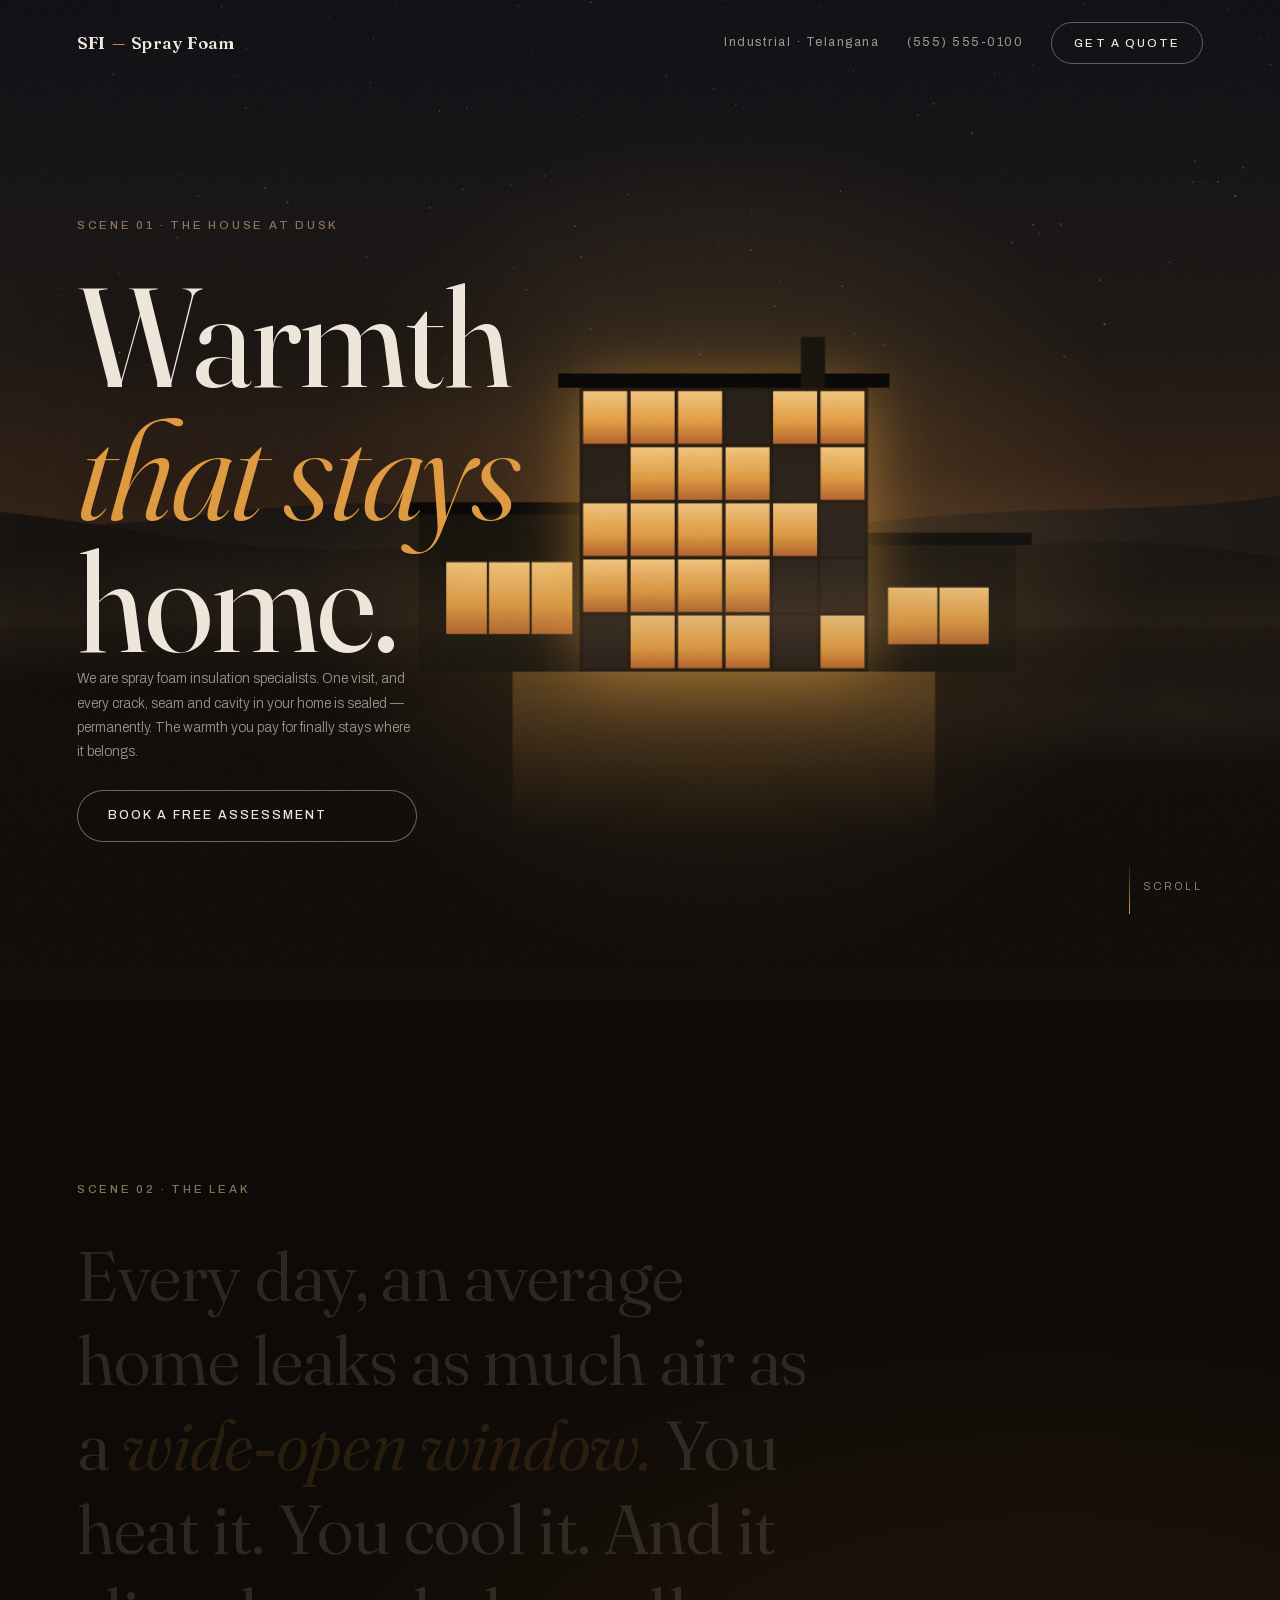
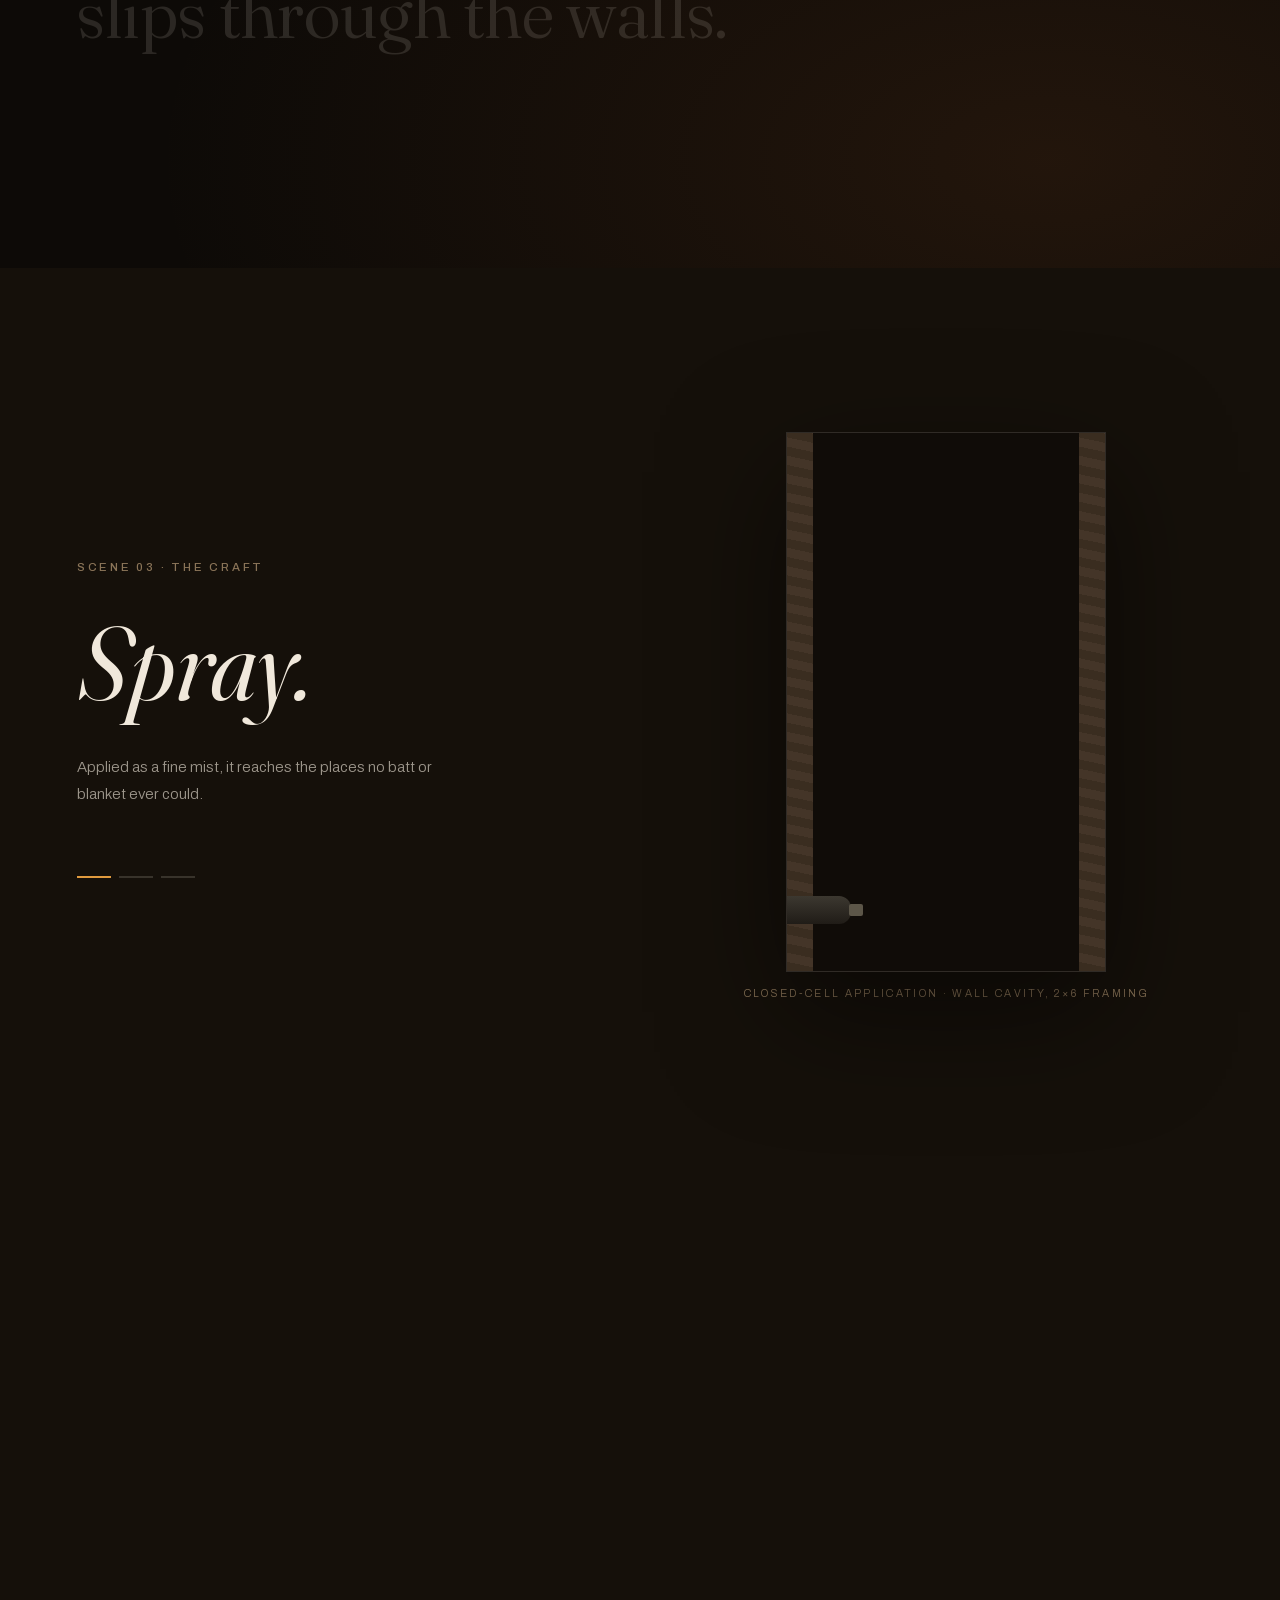
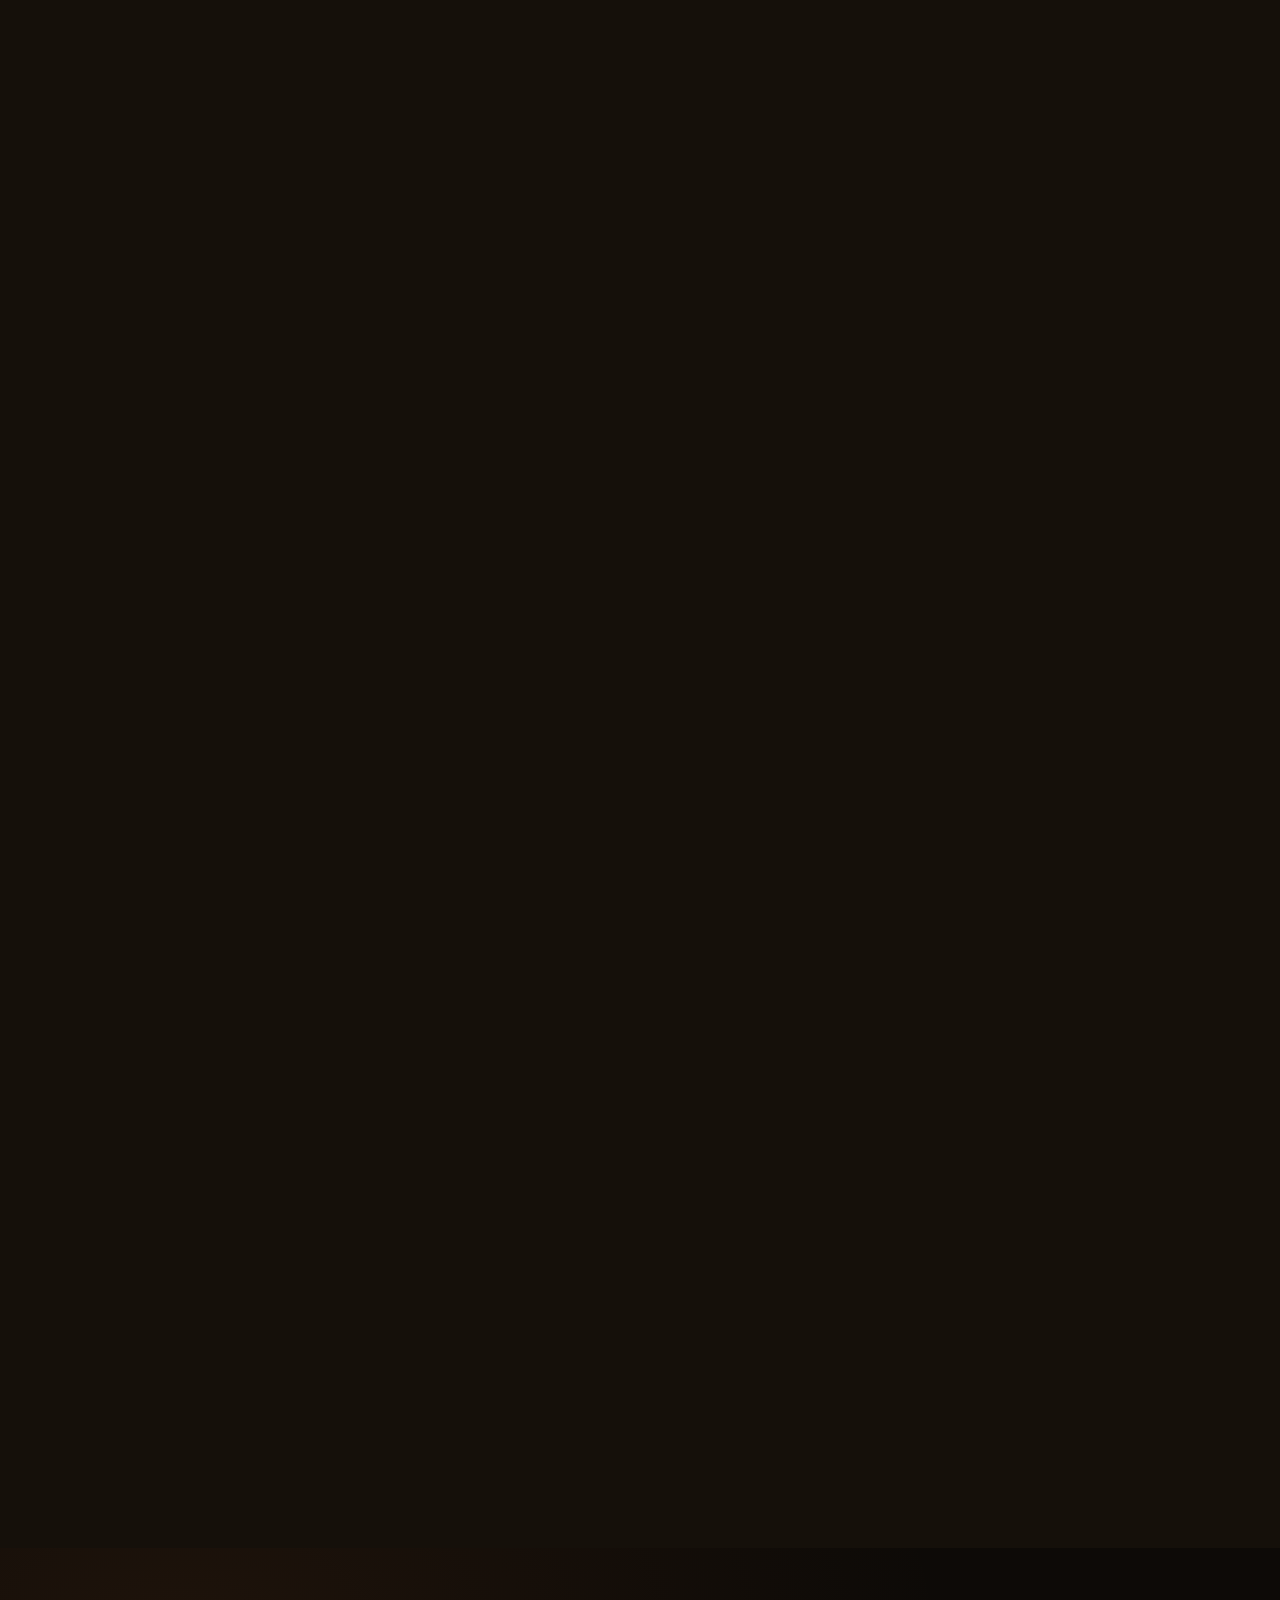
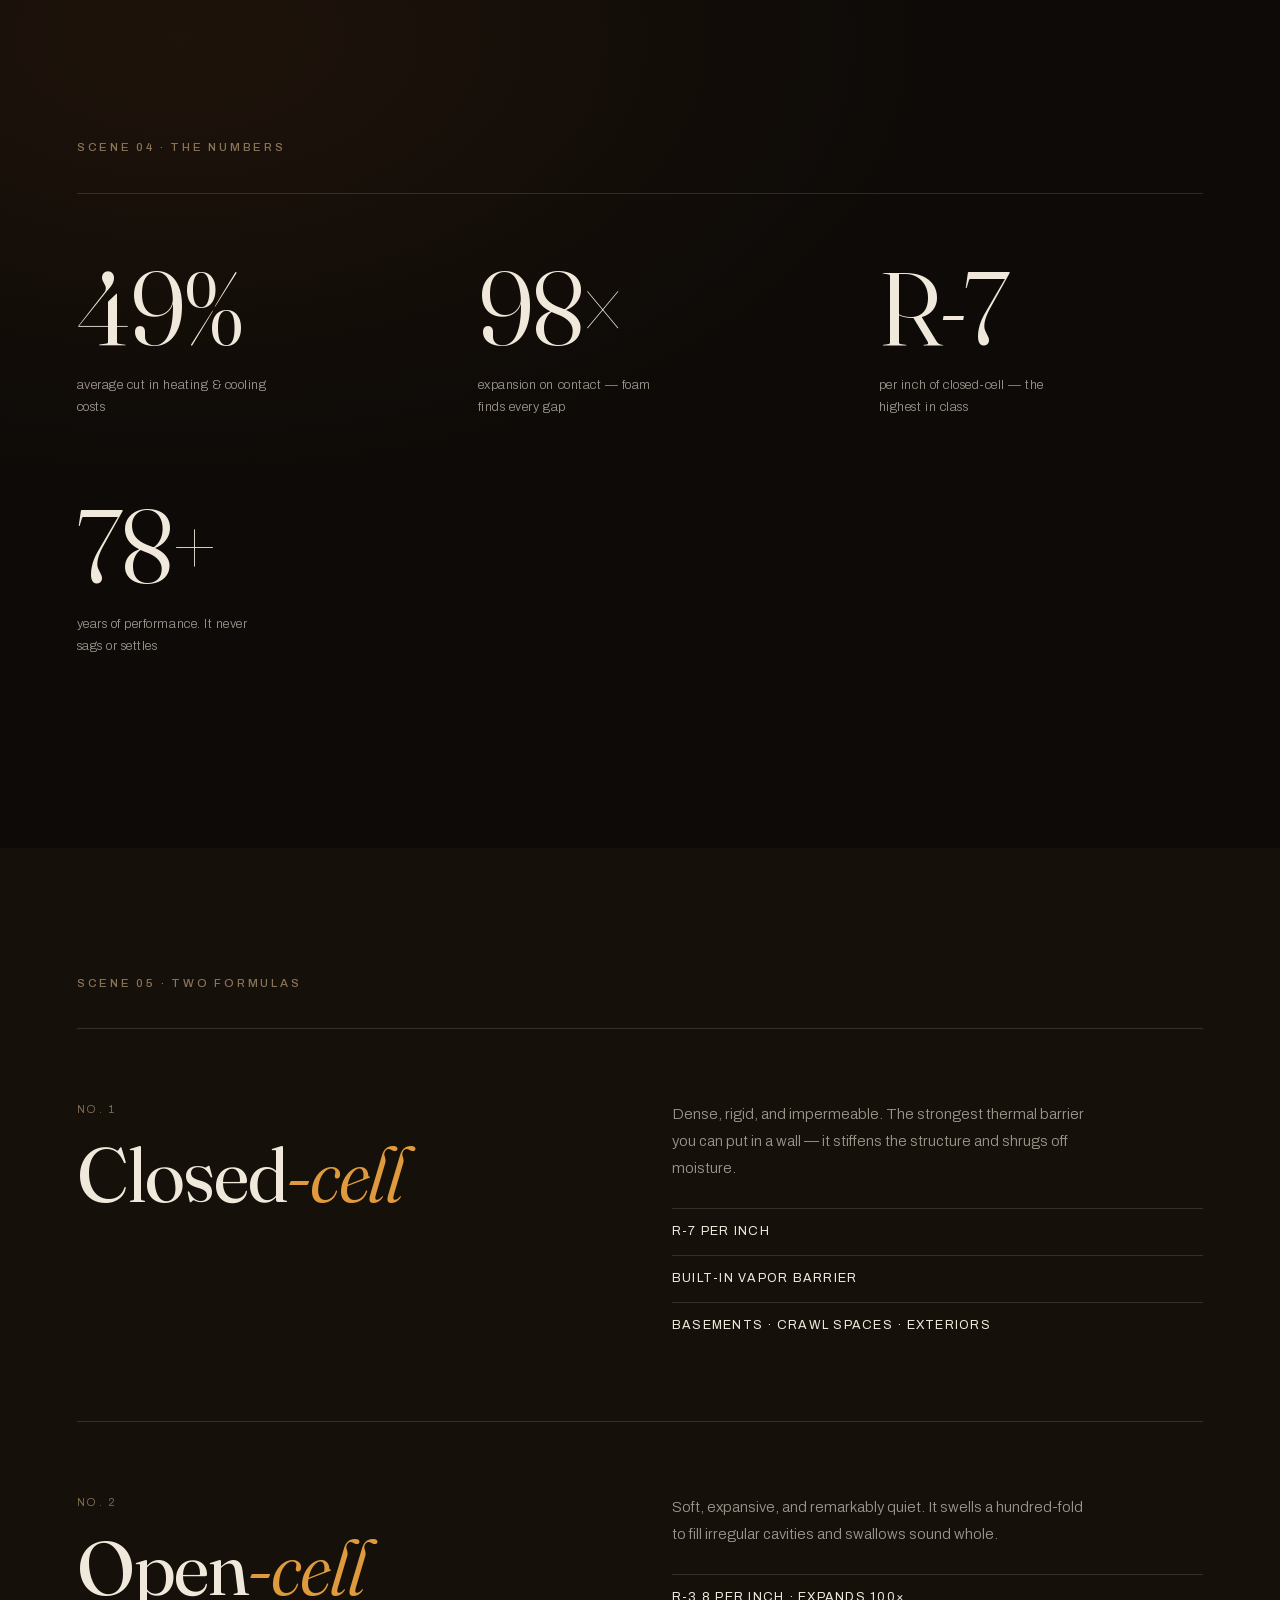
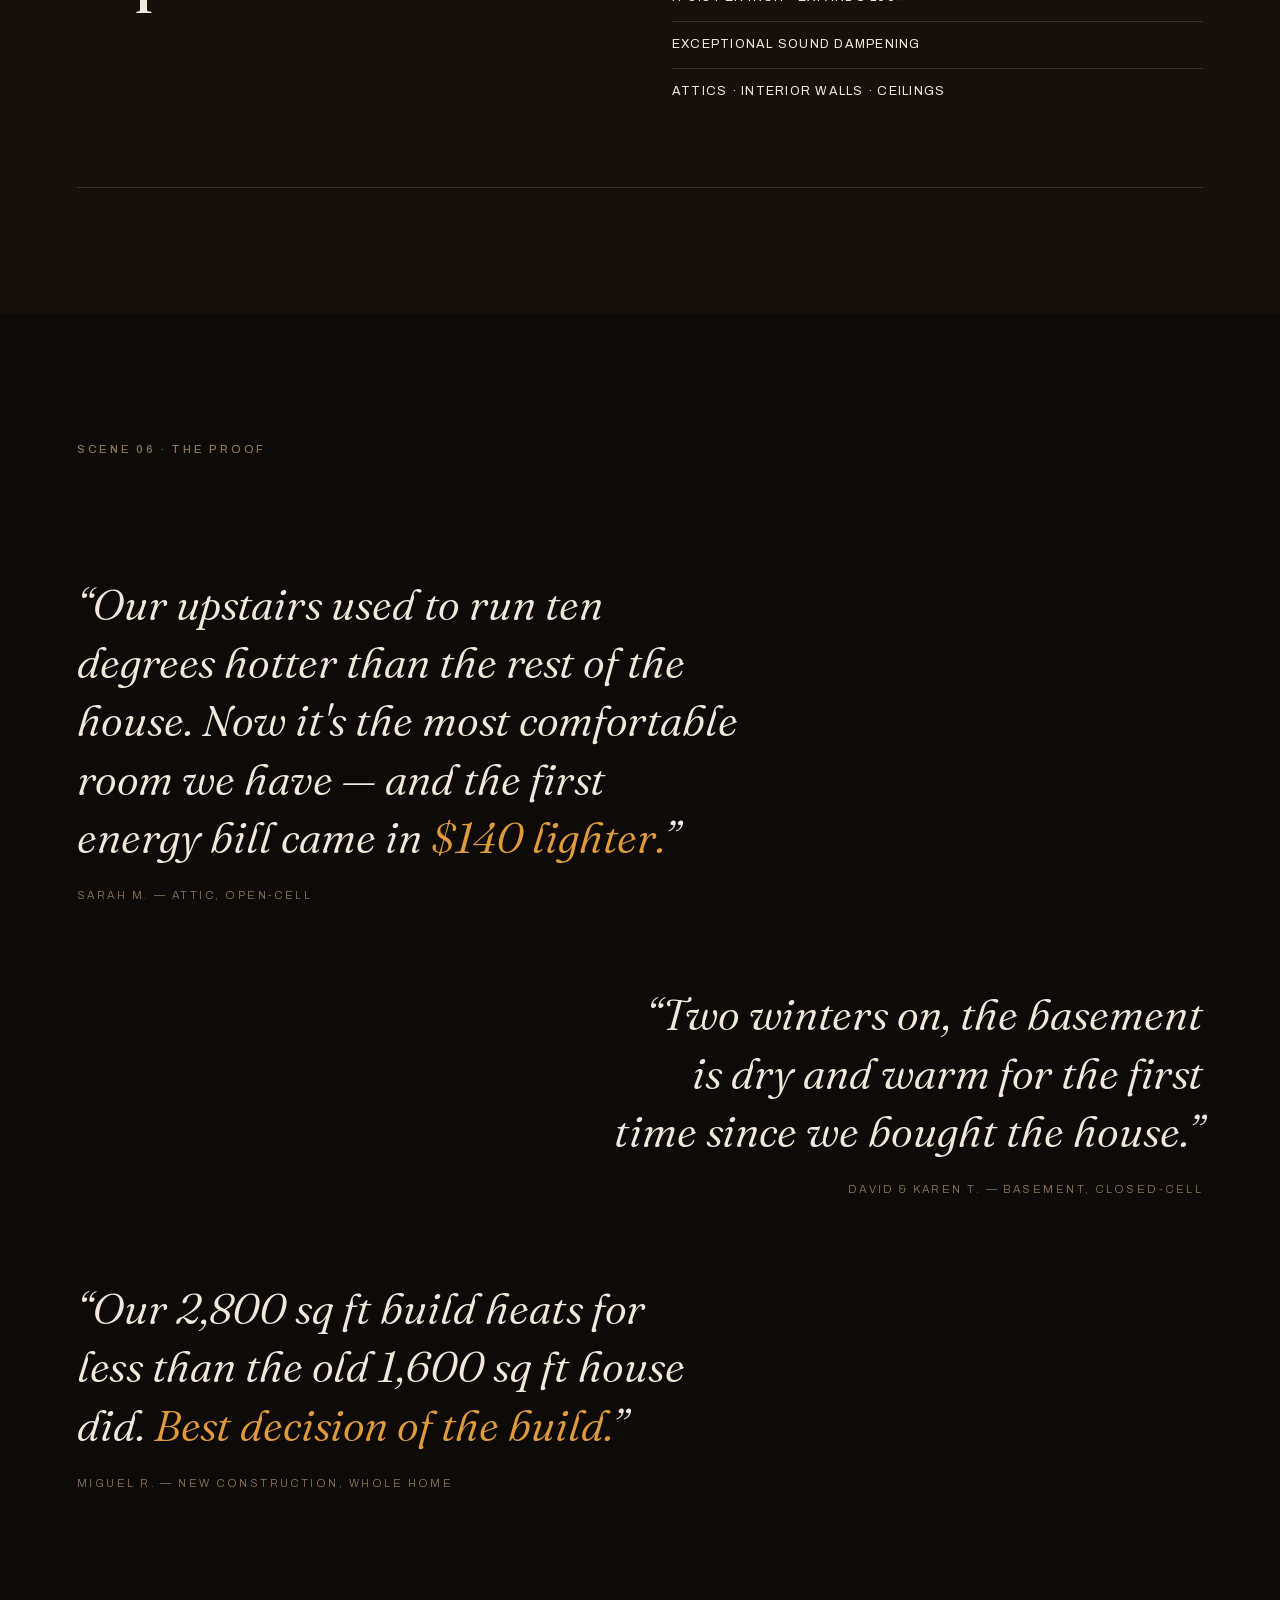
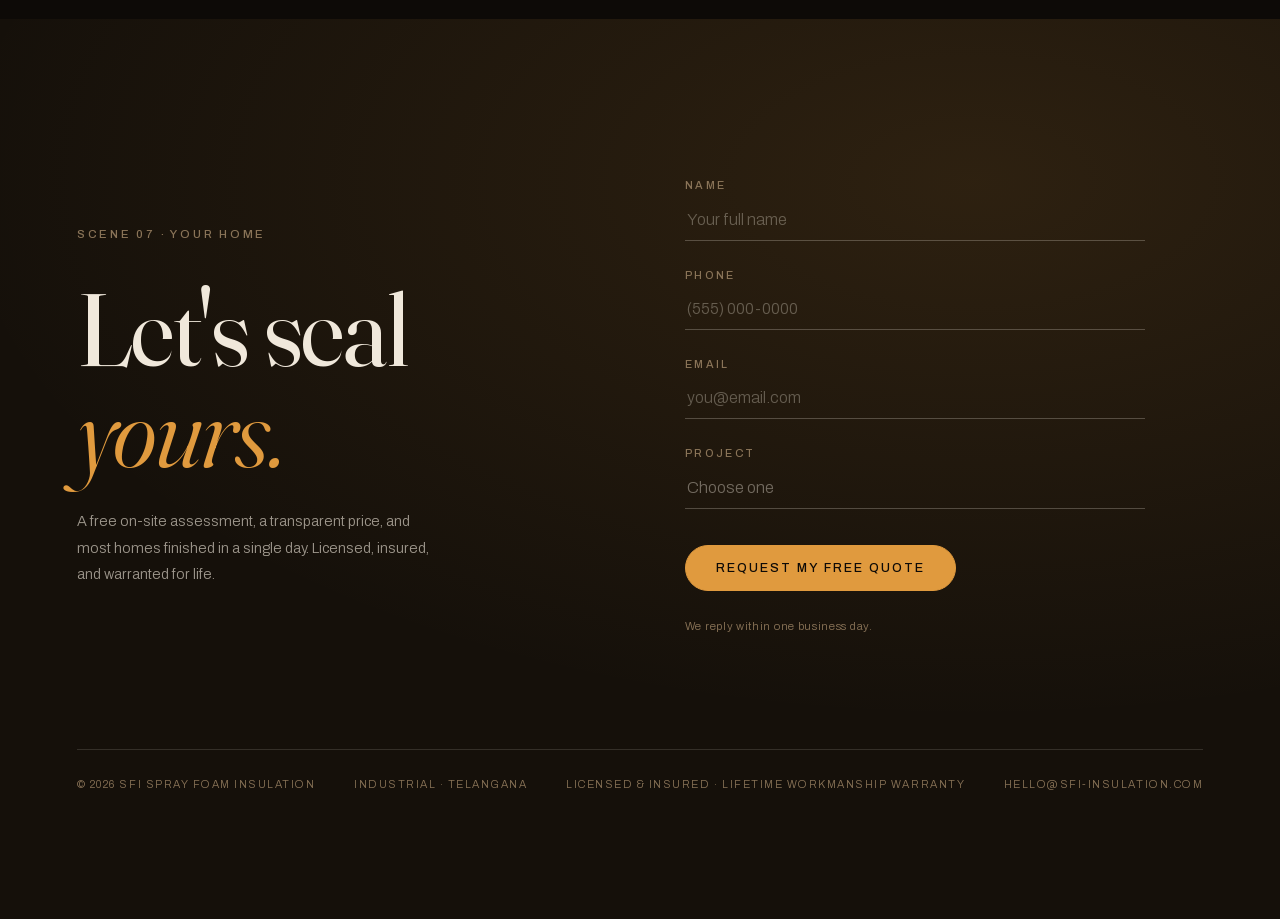
<file: index.html>
<!DOCTYPE html>
<html lang="en">
<head>
  <meta charset="UTF-8">
  <meta name="viewport" content="width=device-width, initial-scale=1.0">
  <title>SFI — Spray Foam Insulation. Sealed in comfort.</title>
  <meta name="description" content="Premium spray foam insulation for homes that hold their warmth. A quieter, tighter, more comfortable home — sealed for life.">
  <link rel="stylesheet" href="css/style.css">
</head>
<body>

  <!-- film grain overlay -->
  <div class="grain" aria-hidden="true"></div>

  <!-- ══════════ TOP BAR ══════════ -->
  <nav class="bar" id="bar">
    <a href="#top" class="wordmark">SFI<span>—</span>Spray&nbsp;Foam</a>
    <div class="bar-right">
      <a href="industrial.html" class="bar-phone">Industrial · Telangana</a>
      <a href="tel:+15555550100" class="bar-phone">(555) 555-0100</a>
      <a href="#contact" class="bar-cta">Get a quote</a>
    </div>
  </nav>

  <!-- ══════════ SCENE 01 · THE HOUSE ══════════ -->
  <header class="scene hero" id="top">
    <canvas id="duskCanvas"></canvas>
    <div class="hero-title-wrap">
      <p class="slug fade-up">Scene 01 · The house at dusk</p>
      <h1 class="hero-title fade-up">
        Warmth<br>
        <span class="serif-italic">that stays</span><br>
        home.
      </h1>
    </div>
    <div class="corner-copy fade-up">
      <p>
        We are spray foam insulation specialists. One visit, and every crack,
        seam and cavity in your home is sealed — permanently. The warmth you
        pay for finally stays where it belongs.
      </p>
      <a href="#contact" class="pill">Book a free assessment</a>
    </div>
    <div class="scroll-cue" aria-hidden="true"><span></span>Scroll</div>
  </header>

  <!-- ══════════ SCENE 02 · THE PROBLEM ══════════ -->
  <section class="scene statement-scene">
    <p class="slug fade-up">Scene 02 · The leak</p>
    <p class="statement reveal-words">
      Every day, an average home leaks as much air as a
      <em>wide&#8209;open window.</em>
      You heat it. You cool it. And it slips through the walls.
    </p>
  </section>

  <!-- ══════════ SCENE 03 · THE CRAFT ══════════ -->
  <section class="scrolly" id="craft">
    <div class="scrolly-sticky">
      <div class="scrolly-copy">
        <p class="slug">Scene 03 · The craft</p>
        <h2 class="scrolly-title serif-italic" id="scrollyTitle">Spray.</h2>
        <p class="scrolly-desc" id="scrollyDesc">
          Applied as a fine mist, it reaches the places no batt or blanket ever could.
        </p>
        <div class="scrolly-progress" aria-hidden="true">
          <span class="tick active"></span><span class="tick"></span><span class="tick"></span>
        </div>
      </div>
      <div class="scrolly-stage">
        <figure class="wall-frame">
          <div class="wall-cavity">
            <div class="stud stud-left"></div>
            <div class="stud stud-right"></div>
            <div class="foam-fill" id="foamFill"></div>
            <div class="spray-gun" id="sprayGun"><div class="spray-cone"></div></div>
          </div>
          <figcaption>Closed-cell application · wall cavity, 2×6 framing</figcaption>
        </figure>
      </div>
    </div>
  </section>

  <!-- ══════════ SCENE 04 · THE NUMBERS ══════════ -->
  <section class="scene numbers-scene" id="numbers">
    <p class="slug fade-up">Scene 04 · The numbers</p>
    <dl class="numbers">
      <div class="number fade-up">
        <dt><span class="num" data-count="50" data-suffix="%">0%</span></dt>
        <dd>average cut in heating &amp; cooling costs</dd>
      </div>
      <div class="number fade-up">
        <dt><span class="num" data-count="100" data-suffix="×">0×</span></dt>
        <dd>expansion on contact — foam finds every gap</dd>
      </div>
      <div class="number fade-up">
        <dt><span class="num" data-prefix="R-" data-count="7">R-0</span></dt>
        <dd>per inch of closed-cell — the highest in class</dd>
      </div>
      <div class="number fade-up">
        <dt><span class="num" data-count="80" data-suffix="+">0+</span></dt>
        <dd>years of performance. It never sags or settles</dd>
      </div>
    </dl>
  </section>

  <!-- ══════════ SCENE 05 · TWO FORMULAS ══════════ -->
  <section class="scene formulas" id="formulas">
    <p class="slug fade-up">Scene 05 · Two formulas</p>

    <article class="formula fade-up">
      <div class="formula-name">
        <span class="formula-index">No. 1</span>
        <h3>Closed<span class="serif-italic">-cell</span></h3>
      </div>
      <div class="formula-body">
        <p>
          Dense, rigid, and impermeable. The strongest thermal barrier you can
          put in a wall — it stiffens the structure and shrugs off moisture.
        </p>
        <ul>
          <li>R-7 per inch</li>
          <li>Built-in vapor barrier</li>
          <li>Basements · crawl spaces · exteriors</li>
        </ul>
      </div>
    </article>

    <article class="formula fade-up">
      <div class="formula-name">
        <span class="formula-index">No. 2</span>
        <h3>Open<span class="serif-italic">-cell</span></h3>
      </div>
      <div class="formula-body">
        <p>
          Soft, expansive, and remarkably quiet. It swells a hundred-fold to
          fill irregular cavities and swallows sound whole.
        </p>
        <ul>
          <li>R-3.8 per inch · expands 100×</li>
          <li>Exceptional sound dampening</li>
          <li>Attics · interior walls · ceilings</li>
        </ul>
      </div>
    </article>
  </section>

  <!-- ══════════ SCENE 06 · THE PROOF ══════════ -->
  <section class="scene voices" id="voices">
    <p class="slug fade-up">Scene 06 · The proof</p>
    <div class="voice fade-up">
      <blockquote>
        “Our upstairs used to run ten degrees hotter than the rest of the house.
        Now it's the most comfortable room we have — and the first energy bill
        came in <em>$140 lighter.</em>”
      </blockquote>
      <cite>Sarah M. — attic, open-cell</cite>
    </div>
    <div class="voice fade-up">
      <blockquote>
        “Two winters on, the basement is dry and warm for the first time since
        we bought the house.”
      </blockquote>
      <cite>David &amp; Karen T. — basement, closed-cell</cite>
    </div>
    <div class="voice fade-up">
      <blockquote>
        “Our 2,800 sq ft build heats for less than the old 1,600 sq ft house did.
        <em>Best decision of the build.</em>”
      </blockquote>
      <cite>Miguel R. — new construction, whole home</cite>
    </div>
  </section>

  <!-- ══════════ SCENE 07 · THE INVITATION ══════════ -->
  <section class="scene contact-scene" id="contact">
    <div class="contact-grid">
      <div class="contact-copy fade-up">
        <p class="slug">Scene 07 · Your home</p>
        <h2>Let's seal<br><span class="serif-italic">yours.</span></h2>
        <p class="contact-sub">
          A free on-site assessment, a transparent price, and most homes
          finished in a single day. Licensed, insured, and warranted for life.
        </p>
      </div>
      <form class="contact-form fade-up" id="quoteForm">
        <label>Name<input type="text" name="name" placeholder="Your full name" required></label>
        <label>Phone<input type="tel" name="phone" placeholder="(555) 000-0000" required></label>
        <label>Email<input type="email" name="email" placeholder="you@email.com" required></label>
        <label>Project
          <select name="project" required>
            <option value="" disabled selected>Choose one</option>
            <option>Attic</option>
            <option>Basement / crawl space</option>
            <option>Walls / whole home</option>
            <option>New construction</option>
            <option>Commercial / metal building</option>
          </select>
        </label>
        <button type="submit" class="pill pill-solid">Request my free quote</button>
        <p class="form-note">We reply within one business day.</p>
      </form>
    </div>
    <footer class="footer">
      <span>© 2026 SFI Spray Foam Insulation</span>
      <a href="industrial.html">Industrial · Telangana</a>
      <span>Licensed &amp; insured · Lifetime workmanship warranty</span>
      <a href="mailto:hello@sfi-insulation.com">hello@sfi-insulation.com</a>
    </footer>
  </section>

  <script src="js/main.js"></script>
</body>
</html>
</file>
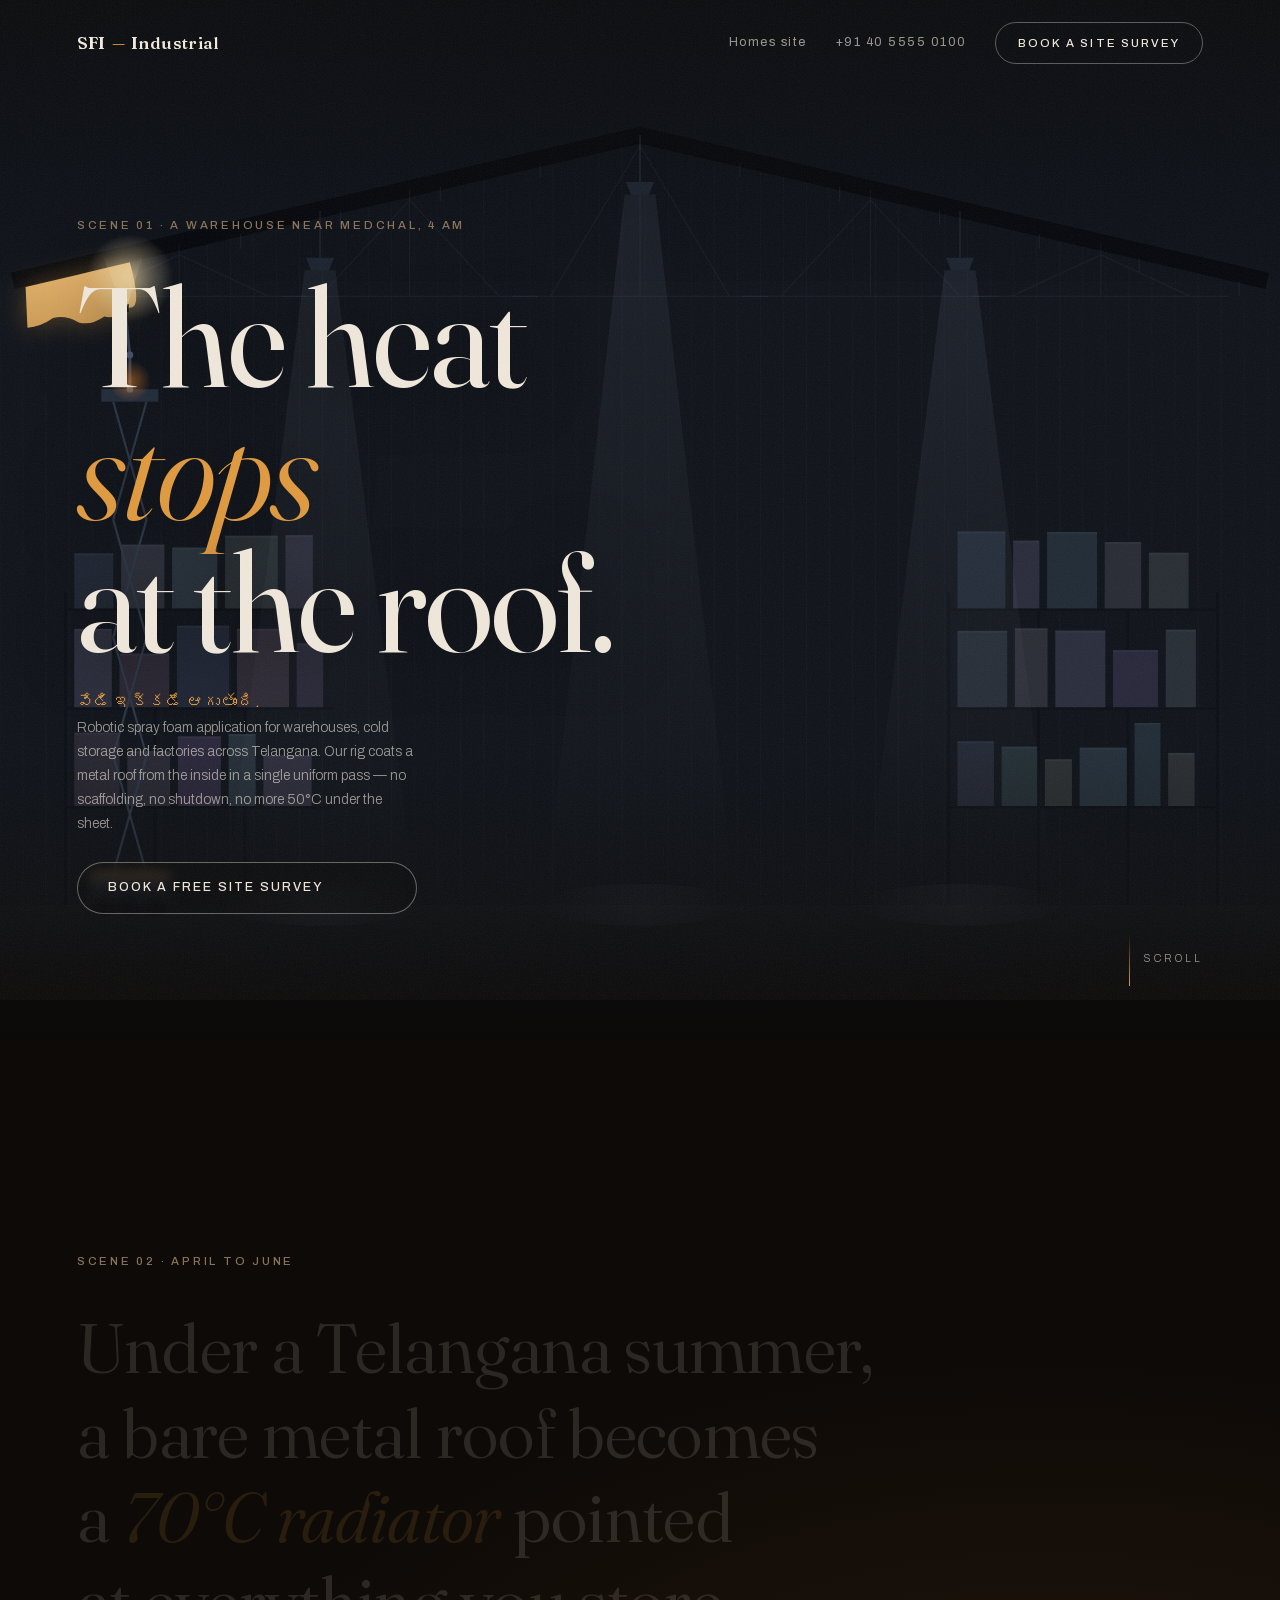
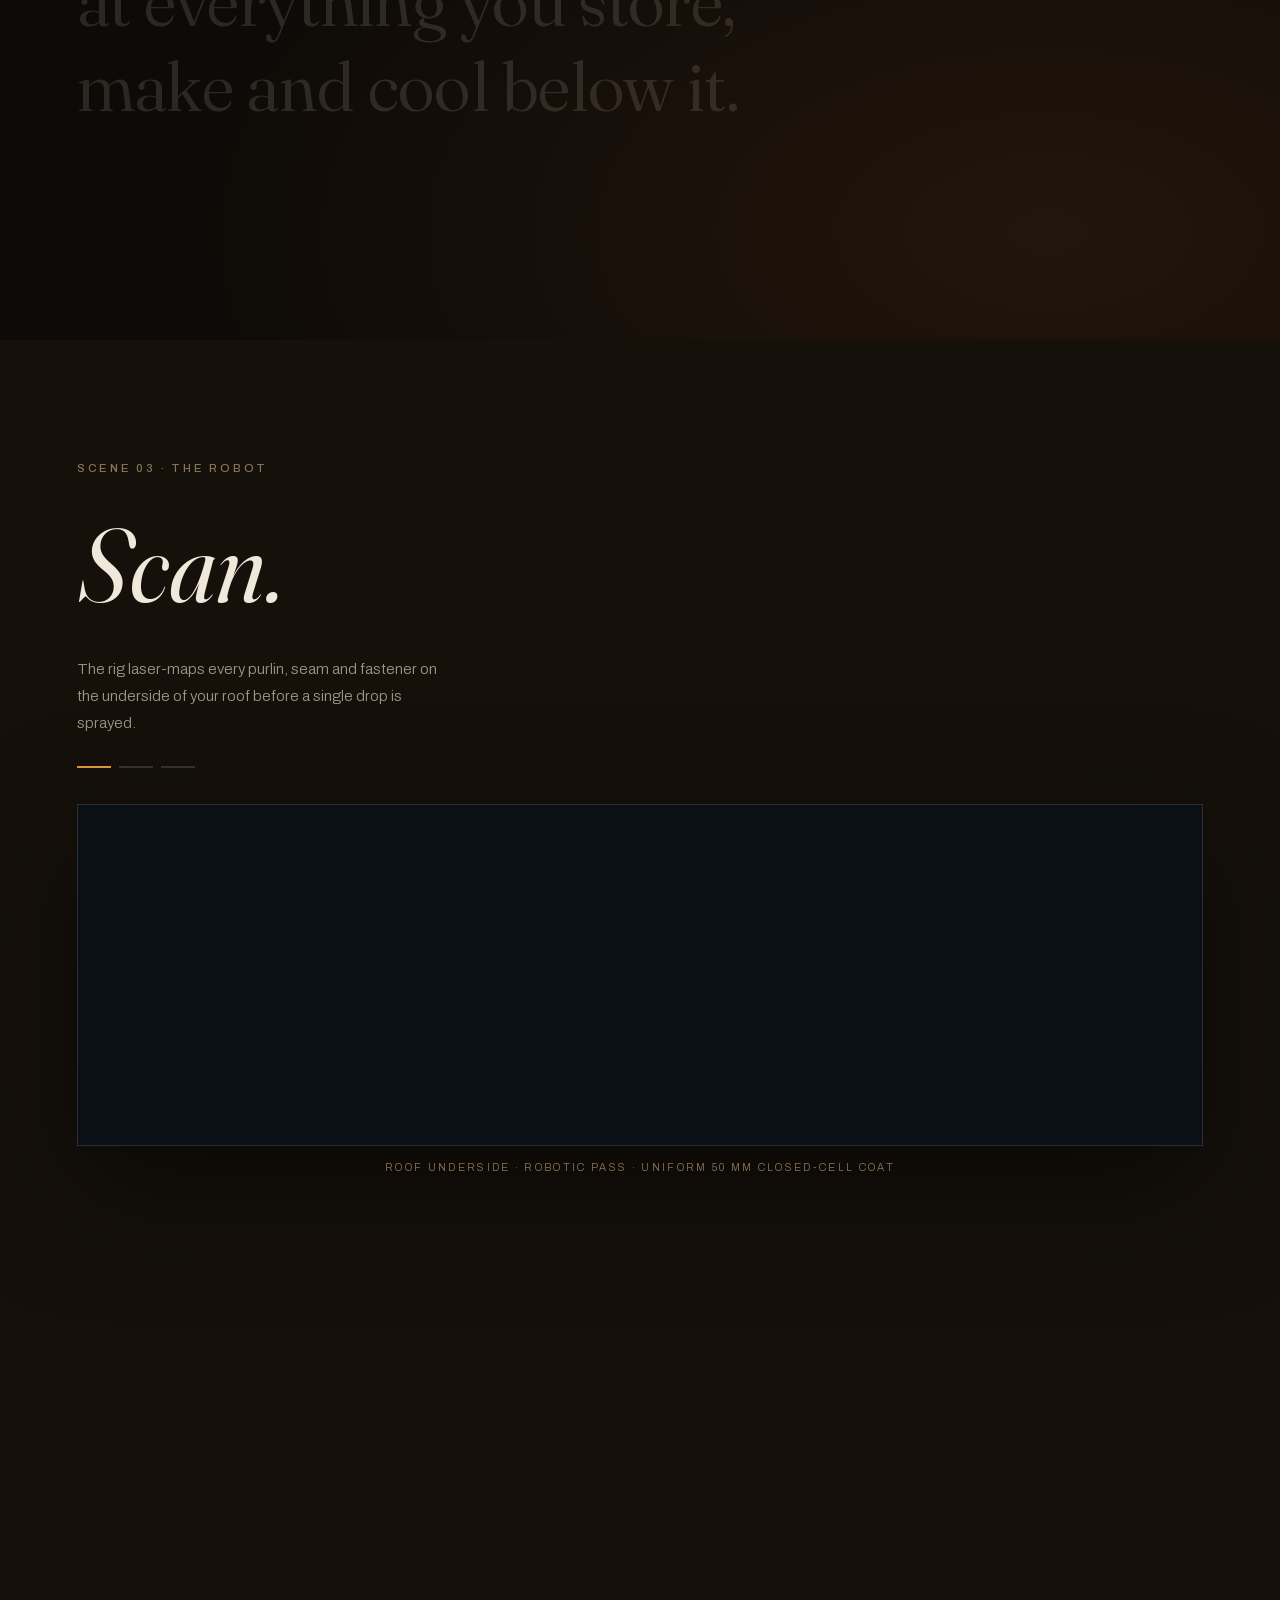
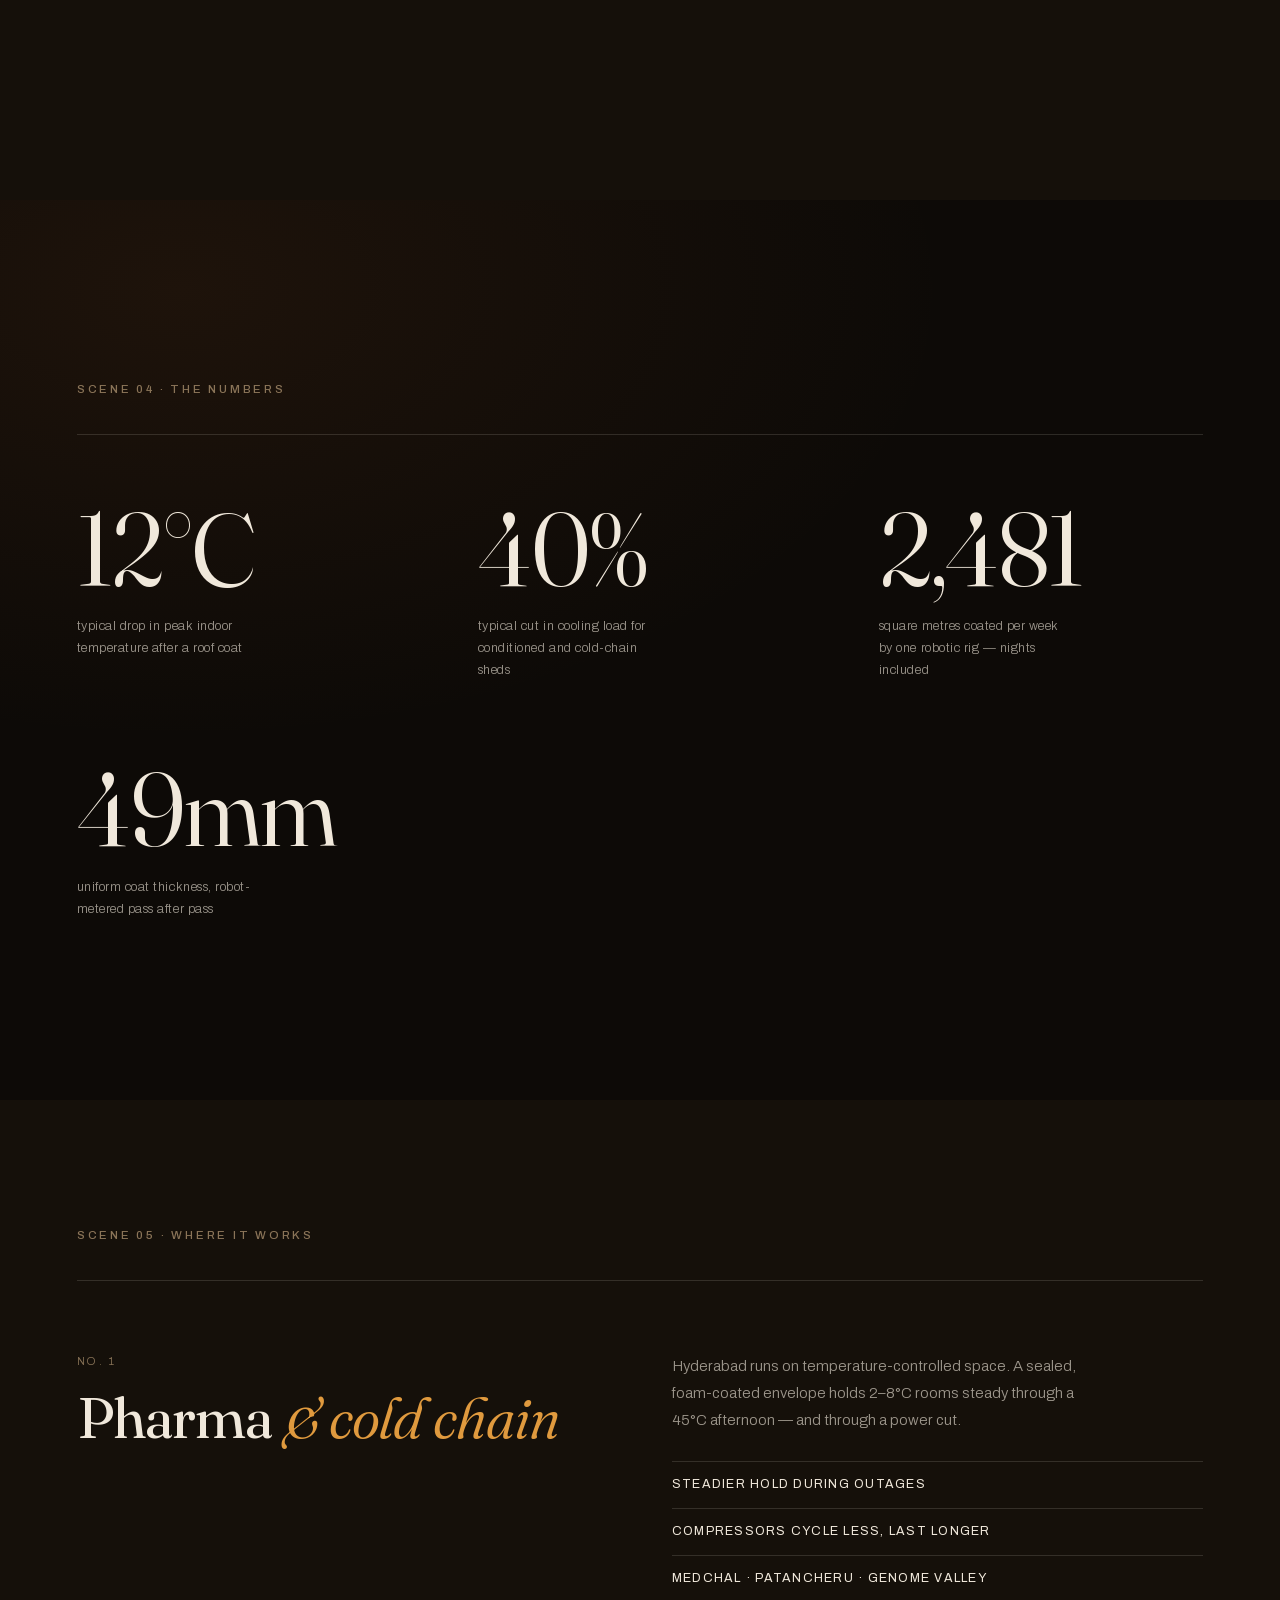
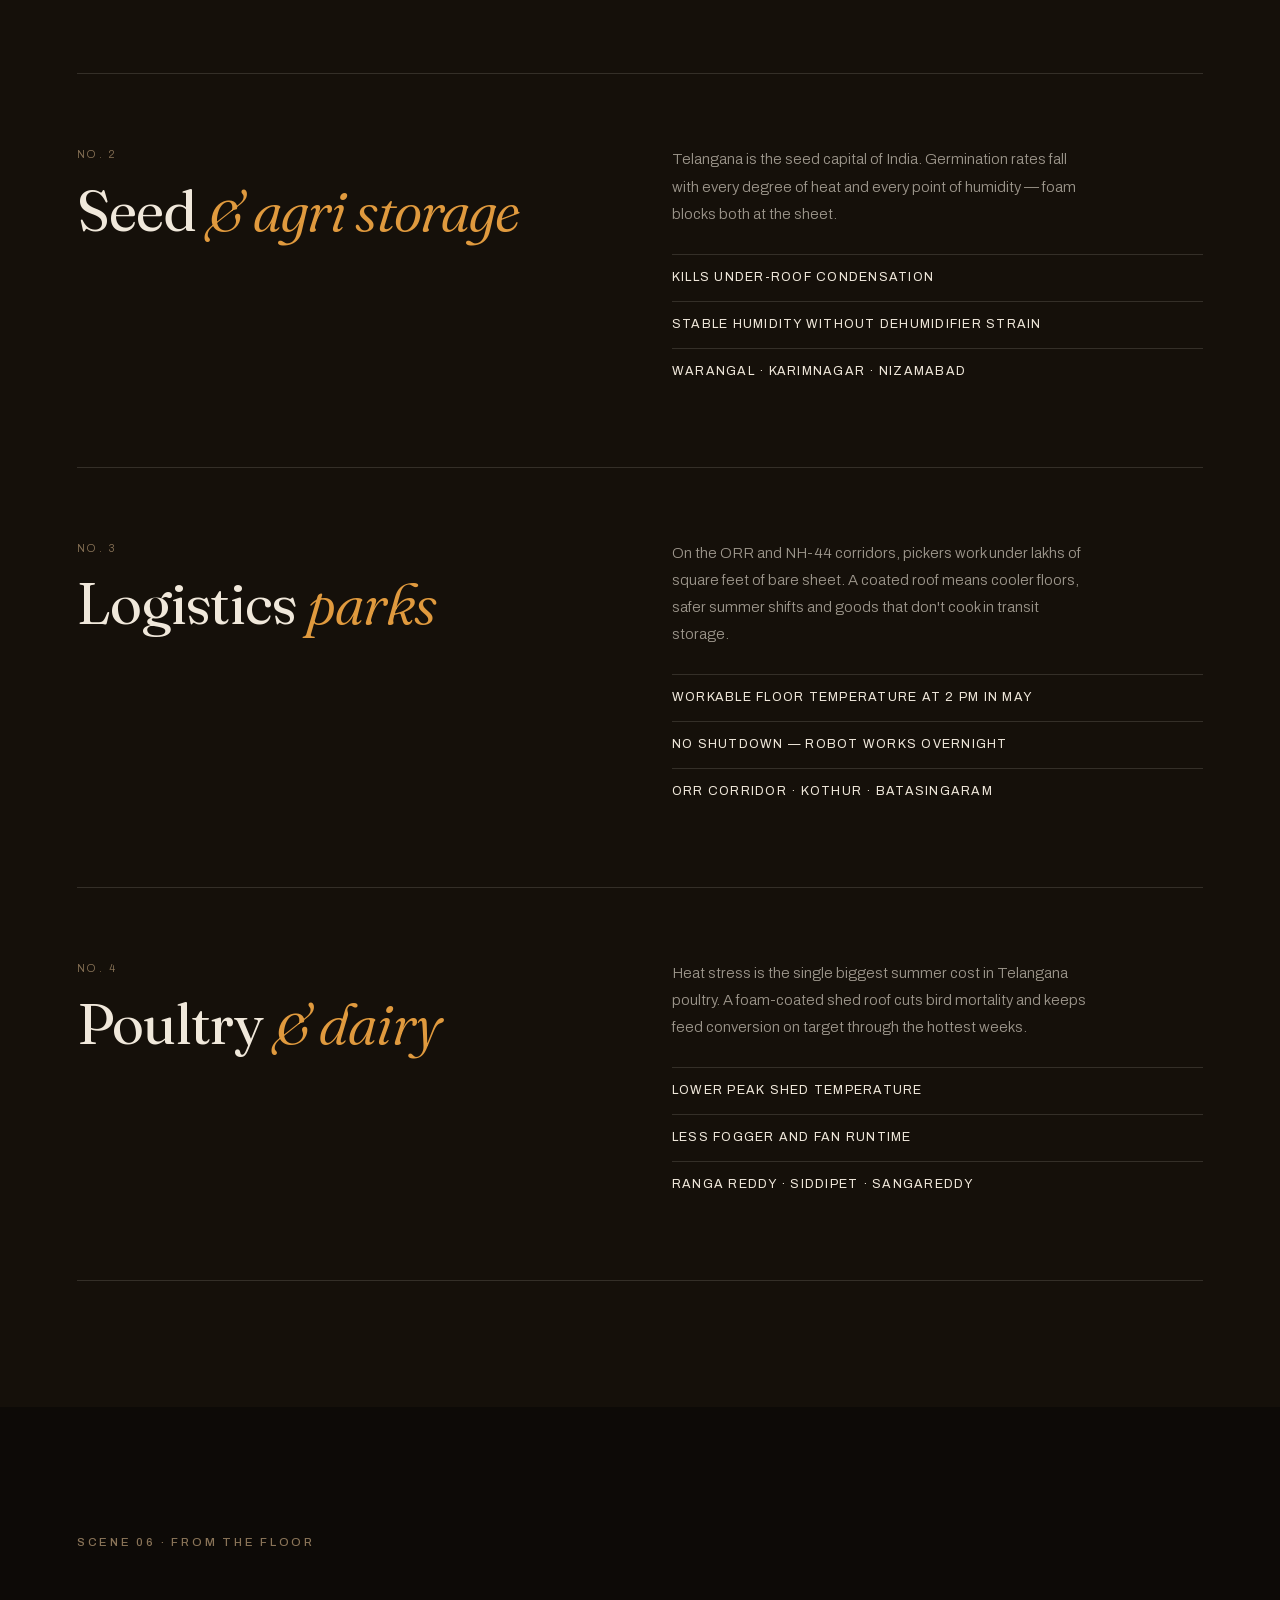
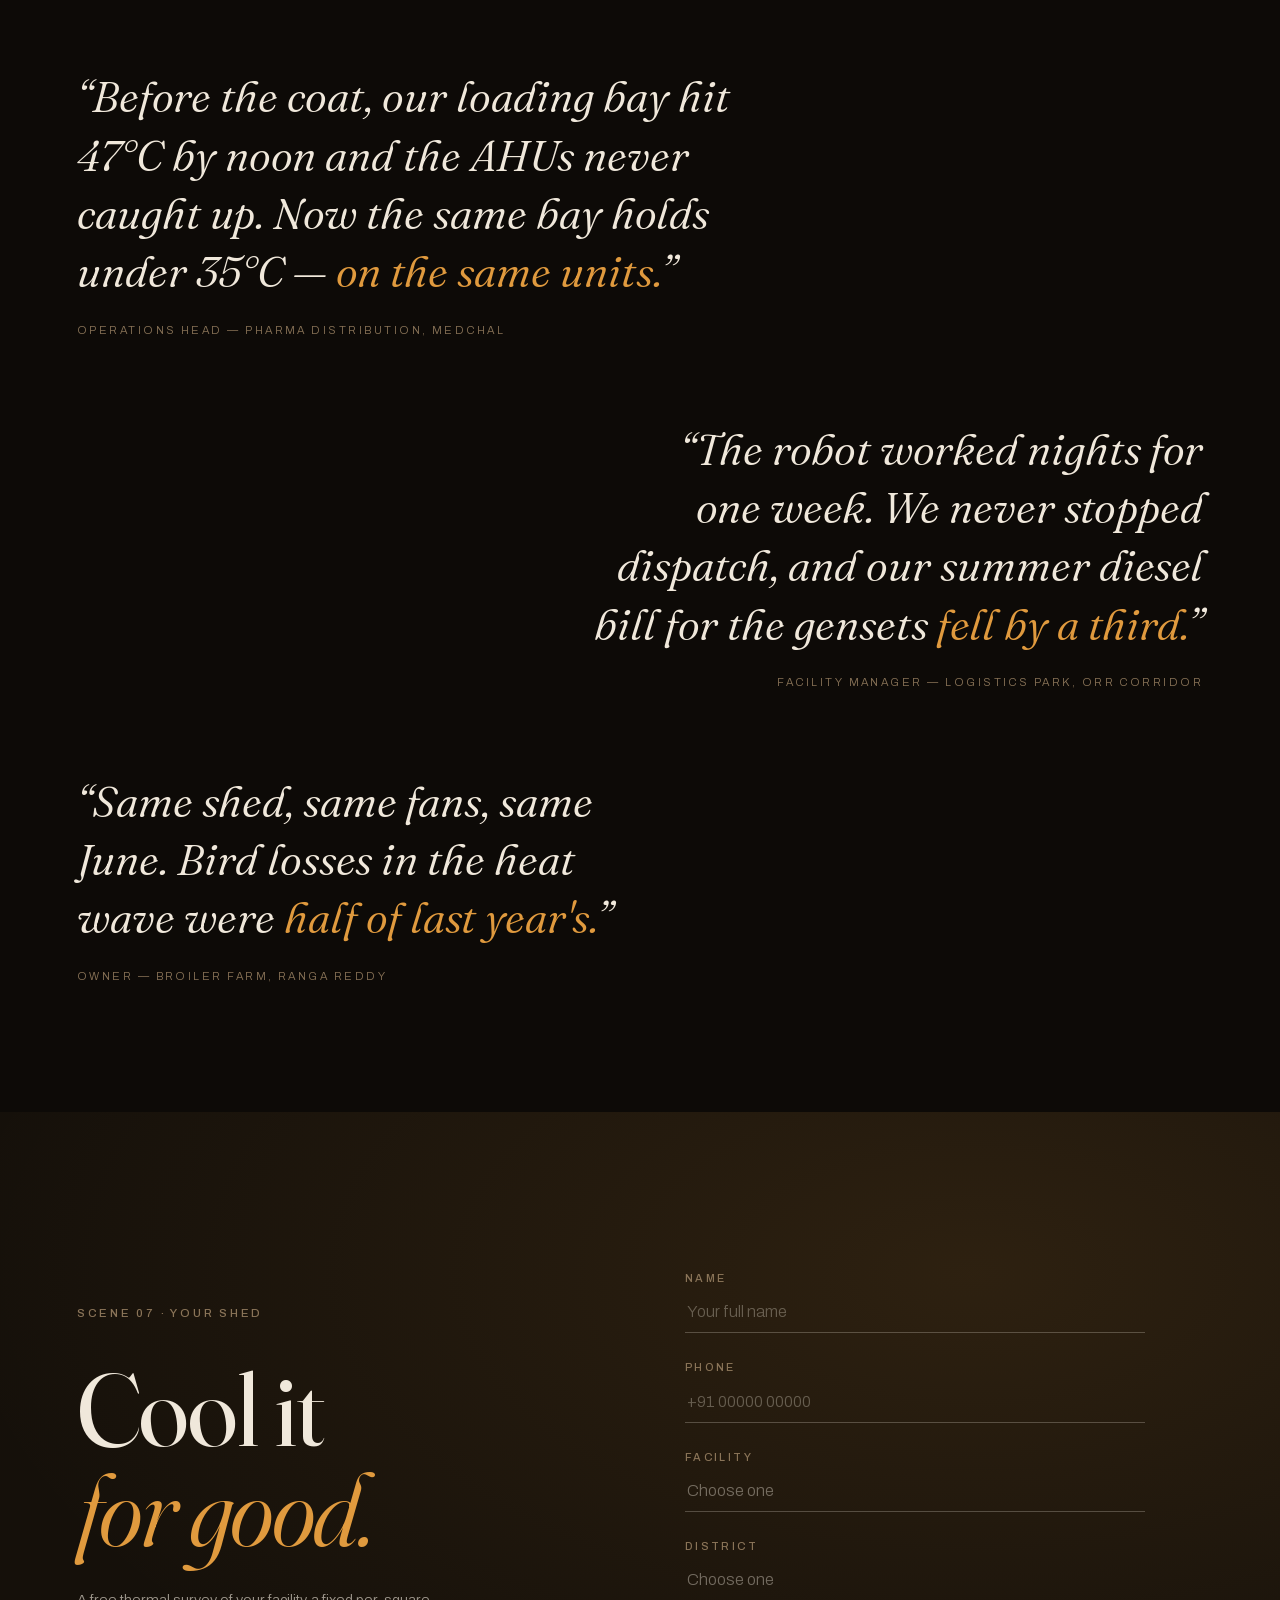
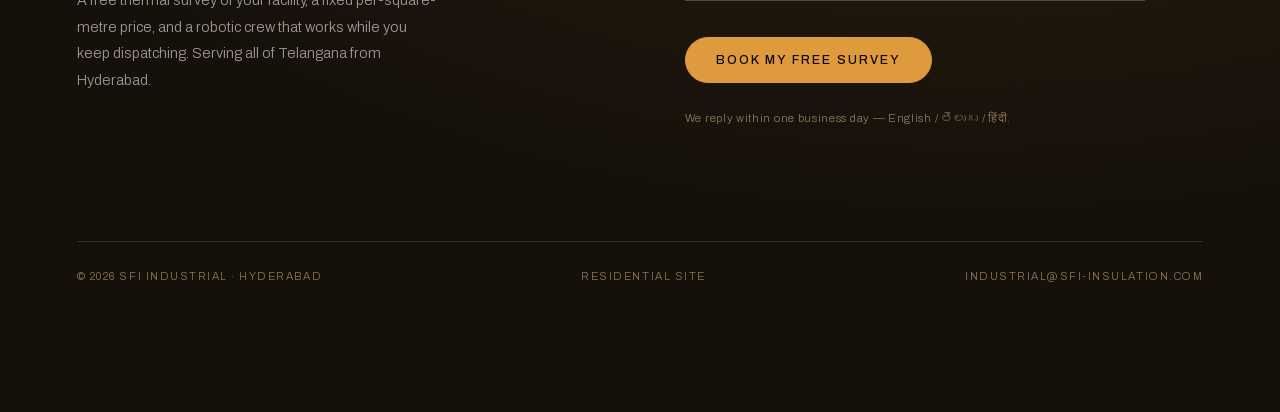
<file: industrial.html>
<!DOCTYPE html>
<html lang="en">
<head>
  <meta charset="UTF-8">
  <meta name="viewport" content="width=device-width, initial-scale=1.0">
  <title>SFI Industrial — Robotic spray foam for Telangana warehouses</title>
  <meta name="description" content="Robotic spray foam insulation for warehouses, cold storage and factories across Telangana. A 45°C summer outside. A cool, sealed shed inside.">
  <link rel="stylesheet" href="css/style.css">
  <link rel="stylesheet" href="css/industrial.css">
</head>
<body>

  <div class="grain" aria-hidden="true"></div>

  <!-- ══════════ TOP BAR ══════════ -->
  <nav class="bar" id="bar">
    <a href="industrial.html" class="wordmark">SFI<span>—</span>Industrial</a>
    <div class="bar-right">
      <a href="index.html" class="bar-phone">Homes site</a>
      <a href="tel:+914055550100" class="bar-phone">+91 40 5555 0100</a>
      <a href="#contact" class="bar-cta">Book a site survey</a>
    </div>
  </nav>

  <!-- ══════════ SCENE 01 · THE SHED ══════════ -->
  <header class="scene hero hero-industrial" id="top">
    <canvas id="warehouseCanvas"></canvas>
    <div class="hero-title-wrap">
      <p class="slug fade-up">Scene 01 · A warehouse near Medchal, 4 AM</p>
      <h1 class="hero-title fade-up">
        The heat<br>
        <span class="serif-italic">stops</span><br>
        at the roof.
      </h1>
      <p class="telugu-accent fade-up" lang="te">వేడి ఇక్కడే ఆగుతుంది.</p>
    </div>
    <div class="corner-copy fade-up">
      <p>
        Robotic spray foam application for warehouses, cold storage and
        factories across Telangana. Our rig coats a metal roof from the
        inside in a single uniform pass — no scaffolding, no shutdown,
        no more 50°C under the sheet.
      </p>
      <a href="#contact" class="pill">Book a free site survey</a>
    </div>
    <div class="scroll-cue" aria-hidden="true"><span></span>Scroll</div>
  </header>

  <!-- ══════════ SCENE 02 · THE PROBLEM ══════════ -->
  <section class="scene statement-scene">
    <p class="slug fade-up">Scene 02 · April to June</p>
    <p class="statement reveal-words">
      Under a Telangana summer, a bare metal roof becomes a
      <em>70°C radiator</em>
      pointed at everything you store, make and cool below it.
    </p>
  </section>

  <!-- ══════════ SCENE 03 · THE ROBOT ══════════ -->
  <section class="rscrolly" id="robot">
    <div class="rscrolly-sticky">
      <div class="rscrolly-copy">
        <p class="slug">Scene 03 · The robot</p>
        <div class="rscrolly-head">
          <h2 class="scrolly-title serif-italic" id="robotTitle">Scan.</h2>
          <p class="scrolly-desc" id="robotDesc">
            The rig laser-maps every purlin, seam and fastener on the underside
            of your roof before a single drop is sprayed.
          </p>
        </div>
        <div class="scrolly-progress" aria-hidden="true">
          <span class="tick active"></span><span class="tick"></span><span class="tick"></span>
        </div>
      </div>
      <figure class="rstrip-frame">
        <canvas id="robotStrip"></canvas>
        <figcaption>Roof underside · robotic pass · uniform 50 mm closed-cell coat</figcaption>
      </figure>
    </div>
  </section>

  <!-- ══════════ SCENE 04 · THE NUMBERS ══════════ -->
  <section class="scene numbers-scene" id="numbers">
    <p class="slug fade-up">Scene 04 · The numbers</p>
    <dl class="numbers">
      <div class="number fade-up">
        <dt><span class="num" data-count="12" data-suffix="°C">0°C</span></dt>
        <dd>typical drop in peak indoor temperature after a roof coat</dd>
      </div>
      <div class="number fade-up">
        <dt><span class="num" data-count="40" data-suffix="%">0%</span></dt>
        <dd>typical cut in cooling load for conditioned and cold-chain sheds</dd>
      </div>
      <div class="number fade-up">
        <dt><span class="num" data-count="2500" data-suffix="">0</span></dt>
        <dd>square metres coated per week by one robotic rig — nights included</dd>
      </div>
      <div class="number fade-up">
        <dt><span class="num" data-count="50" data-suffix="mm">0mm</span></dt>
        <dd>uniform coat thickness, robot-metered pass after pass</dd>
      </div>
    </dl>
  </section>

  <!-- ══════════ SCENE 05 · WHERE IT WORKS ══════════ -->
  <section class="scene formulas" id="segments">
    <p class="slug fade-up">Scene 05 · Where it works</p>

    <article class="formula fade-up">
      <div class="formula-name">
        <span class="formula-index">No. 1</span>
        <h3 class="segment-h">Pharma <span class="serif-italic">&amp; cold chain</span></h3>
      </div>
      <div class="formula-body">
        <p>
          Hyderabad runs on temperature-controlled space. A sealed, foam-coated
          envelope holds 2–8°C rooms steady through a 45°C afternoon — and
          through a power cut.
        </p>
        <ul>
          <li>Steadier hold during outages</li>
          <li>Compressors cycle less, last longer</li>
          <li>Medchal · Patancheru · Genome Valley</li>
        </ul>
      </div>
    </article>

    <article class="formula fade-up">
      <div class="formula-name">
        <span class="formula-index">No. 2</span>
        <h3 class="segment-h">Seed <span class="serif-italic">&amp; agri storage</span></h3>
      </div>
      <div class="formula-body">
        <p>
          Telangana is the seed capital of India. Germination rates fall with
          every degree of heat and every point of humidity — foam blocks both
          at the sheet.
        </p>
        <ul>
          <li>Kills under-roof condensation</li>
          <li>Stable humidity without dehumidifier strain</li>
          <li>Warangal · Karimnagar · Nizamabad</li>
        </ul>
      </div>
    </article>

    <article class="formula fade-up">
      <div class="formula-name">
        <span class="formula-index">No. 3</span>
        <h3 class="segment-h">Logistics <span class="serif-italic">parks</span></h3>
      </div>
      <div class="formula-body">
        <p>
          On the ORR and NH-44 corridors, pickers work under lakhs of square
          feet of bare sheet. A coated roof means cooler floors, safer summer
          shifts and goods that don't cook in transit storage.
        </p>
        <ul>
          <li>Workable floor temperature at 2 PM in May</li>
          <li>No shutdown — robot works overnight</li>
          <li>ORR corridor · Kothur · Batasingaram</li>
        </ul>
      </div>
    </article>

    <article class="formula fade-up">
      <div class="formula-name">
        <span class="formula-index">No. 4</span>
        <h3 class="segment-h">Poultry <span class="serif-italic">&amp; dairy</span></h3>
      </div>
      <div class="formula-body">
        <p>
          Heat stress is the single biggest summer cost in Telangana poultry.
          A foam-coated shed roof cuts bird mortality and keeps feed conversion
          on target through the hottest weeks.
        </p>
        <ul>
          <li>Lower peak shed temperature</li>
          <li>Less fogger and fan runtime</li>
          <li>Ranga Reddy · Siddipet · Sangareddy</li>
        </ul>
      </div>
    </article>
  </section>

  <!-- ══════════ SCENE 06 · THE PROOF ══════════ -->
  <section class="scene voices" id="voices">
    <p class="slug fade-up">Scene 06 · From the floor</p>
    <div class="voice fade-up">
      <blockquote>
        “Before the coat, our loading bay hit 47°C by noon and the AHUs never
        caught up. Now the same bay holds under 35°C — <em>on the same units.</em>”
      </blockquote>
      <cite>Operations head — pharma distribution, Medchal</cite>
    </div>
    <div class="voice fade-up">
      <blockquote>
        “The robot worked nights for one week. We never stopped dispatch,
        and our summer diesel bill for the gensets <em>fell by a third.</em>”
      </blockquote>
      <cite>Facility manager — logistics park, ORR corridor</cite>
    </div>
    <div class="voice fade-up">
      <blockquote>
        “Same shed, same fans, same June. Bird losses in the heat wave were
        <em>half of last year's.</em>”
      </blockquote>
      <cite>Owner — broiler farm, Ranga Reddy</cite>
    </div>
  </section>

  <!-- ══════════ SCENE 07 · YOUR SHED ══════════ -->
  <section class="scene contact-scene" id="contact">
    <div class="contact-grid">
      <div class="contact-copy fade-up">
        <p class="slug">Scene 07 · Your shed</p>
        <h2>Cool it<br><span class="serif-italic">for good.</span></h2>
        <p class="contact-sub">
          A free thermal survey of your facility, a fixed per-square-metre
          price, and a robotic crew that works while you keep dispatching.
          Serving all of Telangana from Hyderabad.
        </p>
      </div>
      <form class="contact-form fade-up" id="quoteForm">
        <label>Name<input type="text" name="name" placeholder="Your full name" required></label>
        <label>Phone<input type="tel" name="phone" placeholder="+91 00000 00000" required></label>
        <label>Facility
          <select name="facility" required>
            <option value="" disabled selected>Choose one</option>
            <option>Warehouse / godown</option>
            <option>Cold storage / ripening</option>
            <option>Pharma / clean space</option>
            <option>Poultry / dairy shed</option>
            <option>Factory / workshop</option>
          </select>
        </label>
        <label>District
          <select name="district" required>
            <option value="" disabled selected>Choose one</option>
            <option>Hyderabad</option>
            <option>Medchal–Malkajgiri</option>
            <option>Ranga Reddy</option>
            <option>Sangareddy</option>
            <option>Warangal</option>
            <option>Karimnagar</option>
            <option>Nizamabad</option>
            <option>Other</option>
          </select>
        </label>
        <button type="submit" class="pill pill-solid">Book my free survey</button>
        <p class="form-note">We reply within one business day — English / తెలుగు / हिंदी.</p>
      </form>
    </div>
    <footer class="footer">
      <span>© 2026 SFI Industrial · Hyderabad</span>
      <a href="index.html">Residential site</a>
      <a href="mailto:industrial@sfi-insulation.com">industrial@sfi-insulation.com</a>
    </footer>
  </section>

  <script src="js/industrial.js"></script>
</body>
</html>
</file>
<file: css/style.css>
/* ═══════════════════════════════════════════════
   SFI — Spray Foam Insulation
   Cinematic edition: a scrolling film in seven scenes
   Palette: dusk night / warm ivory / molten amber
   Type: Fraunces (display serif) · Archivo (labels)
   ═══════════════════════════════════════════════ */

@font-face {
  font-family: "Fraunces";
  src: url("../assets/fonts/fraunces-variable.woff2") format("woff2");
  font-weight: 300 700;
  font-style: normal;
  font-display: swap;
}
@font-face {
  font-family: "Fraunces";
  src: url("../assets/fonts/fraunces-italic-variable.woff2") format("woff2");
  font-weight: 300 700;
  font-style: italic;
  font-display: swap;
}
@font-face {
  font-family: "Archivo";
  src: url("../assets/fonts/archivo-variable.woff2") format("woff2");
  font-weight: 100 900;
  font-style: normal;
  font-display: swap;
}

:root {
  --night: #0d0a07;
  --dusk: #15100a;
  --ivory: #f0e8db;
  --ivory-dim: rgba(240, 232, 219, 0.62);
  --amber: #e09a3e;
  --ember: #b4622a;
  --bronze: #8a7458;
  --line: rgba(240, 232, 219, 0.14);
  --serif: "Fraunces", "Iowan Old Style", Georgia, "Times New Roman", serif;
  --sans: "Archivo", -apple-system, "Helvetica Neue", Arial, sans-serif;
  --ease: cubic-bezier(0.22, 0.08, 0.18, 1);
}

* { margin: 0; padding: 0; box-sizing: border-box; }

html { scroll-behavior: smooth; }

body {
  font-family: var(--sans);
  font-weight: 300;
  background: var(--night);
  color: var(--ivory);
  line-height: 1.6;
  -webkit-font-smoothing: antialiased;
  overflow-x: hidden;
}

::selection { background: var(--amber); color: var(--night); }

a { color: inherit; }

/* ── Film grain ───────────────────────────────── */
.grain {
  position: fixed;
  inset: -100px;
  z-index: 90;
  pointer-events: none;
  opacity: 0.07;
  background-image: url("data:image/svg+xml,%3Csvg xmlns='http://www.w3.org/2000/svg' width='240' height='240'%3E%3Cfilter id='n'%3E%3CfeTurbulence type='fractalNoise' baseFrequency='0.9' numOctaves='2'/%3E%3C/filter%3E%3Crect width='240' height='240' filter='url(%23n)'/%3E%3C/svg%3E");
  animation: grain-shift 0.9s steps(4) infinite;
}
@keyframes grain-shift {
  0% { transform: translate(0, 0); }
  25% { transform: translate(-38px, 22px); }
  50% { transform: translate(24px, -30px); }
  75% { transform: translate(-16px, -12px); }
  100% { transform: translate(0, 0); }
}

/* ── Shared scene chrome ──────────────────────── */
.scene {
  position: relative;
  min-height: 100vh;
  padding: clamp(96px, 14vh, 160px) clamp(24px, 6vw, 88px);
  display: flex;
  flex-direction: column;
  justify-content: center;
}

.slug {
  font-family: var(--sans);
  font-weight: 500;
  font-size: 0.72rem;
  letter-spacing: 0.24em;
  text-transform: uppercase;
  color: var(--bronze);
  margin-bottom: clamp(20px, 4vh, 44px);
}

.serif-italic { font-style: italic; font-weight: 340; }

.fade-up {
  opacity: 0;
  transform: translateY(34px);
  transition: opacity 1.1s var(--ease), transform 1.1s var(--ease);
}
.fade-up.visible { opacity: 1; transform: none; }

.pill {
  display: inline-block;
  font-family: var(--sans);
  font-weight: 500;
  font-size: 0.78rem;
  letter-spacing: 0.16em;
  text-transform: uppercase;
  color: var(--ivory);
  text-decoration: none;
  padding: 15px 30px;
  border: 1px solid rgba(240, 232, 219, 0.4);
  border-radius: 999px;
  background: rgba(13, 10, 7, 0.25);
  -webkit-backdrop-filter: blur(6px);
  backdrop-filter: blur(6px);
  cursor: pointer;
  transition: background 0.4s var(--ease), color 0.4s var(--ease), border-color 0.4s;
}
.pill:hover { background: var(--ivory); color: var(--night); border-color: var(--ivory); }
.pill-solid { background: var(--amber); border-color: var(--amber); color: var(--night); }
.pill-solid:hover { background: var(--ivory); border-color: var(--ivory); }

/* ── Top bar ──────────────────────────────────── */
.bar {
  position: fixed;
  inset: 0 0 auto 0;
  z-index: 100;
  display: flex;
  justify-content: space-between;
  align-items: center;
  padding: 22px clamp(24px, 6vw, 88px);
  transition: background 0.5s var(--ease), padding 0.5s var(--ease);
}
.bar.scrolled {
  background: linear-gradient(180deg, rgba(13, 10, 7, 0.88), rgba(13, 10, 7, 0));
  padding-top: 16px;
  padding-bottom: 26px;
}
.wordmark {
  font-family: var(--serif);
  font-weight: 600;
  font-size: 1.05rem;
  letter-spacing: 0.02em;
  text-decoration: none;
}
.wordmark span { color: var(--amber); font-weight: 300; margin: 0 6px; }
.bar-right { display: flex; align-items: center; gap: 28px; }
.bar-phone {
  font-size: 0.78rem;
  font-weight: 400;
  letter-spacing: 0.12em;
  text-decoration: none;
  color: var(--ivory-dim);
  transition: color 0.3s;
}
.bar-phone:hover { color: var(--ivory); }
.bar-cta {
  font-size: 0.72rem;
  font-weight: 500;
  letter-spacing: 0.18em;
  text-transform: uppercase;
  text-decoration: none;
  padding: 11px 22px;
  border: 1px solid rgba(240, 232, 219, 0.35);
  border-radius: 999px;
  transition: background 0.35s, color 0.35s;
}
.bar-cta:hover { background: var(--ivory); color: var(--night); }

/* ── SCENE 01 · Hero ──────────────────────────── */
.hero { justify-content: flex-end; overflow: hidden; }
#duskCanvas {
  position: absolute;
  inset: 0;
  width: 100%;
  height: 100%;
}
.hero::after {          /* vignette */
  content: "";
  position: absolute;
  inset: 0;
  pointer-events: none;
  background:
    radial-gradient(ellipse 120% 90% at 50% 45%, transparent 55%, rgba(13, 10, 7, 0.55) 100%),
    linear-gradient(180deg, rgba(13, 10, 7, 0.35), transparent 22%, transparent 72%, rgba(13, 10, 7, 0.72));
}
.hero-title-wrap {
  position: relative;
  z-index: 2;
  margin-bottom: auto;
  margin-top: 10vh;
}
.hero-title {
  font-family: var(--serif);
  font-weight: 400;
  font-size: clamp(3.6rem, 11vw, 9.5rem);
  line-height: 0.94;
  letter-spacing: -0.015em;
  text-wrap: balance;
  text-shadow: 0 2px 60px rgba(13, 10, 7, 0.6);
}
.hero-title .serif-italic { color: var(--amber); }
.corner-copy {
  position: relative;
  z-index: 2;
  max-width: 340px;
  display: flex;
  flex-direction: column;
  gap: 26px;
}
.corner-copy p {
  font-size: 0.86rem;
  font-weight: 300;
  line-height: 1.75;
  color: var(--ivory-dim);
}
.scroll-cue {
  position: absolute;
  z-index: 2;
  right: clamp(24px, 6vw, 88px);
  bottom: clamp(28px, 6vh, 56px);
  font-size: 0.66rem;
  letter-spacing: 0.28em;
  text-transform: uppercase;
  color: var(--ivory-dim);
  display: flex;
  align-items: center;
  gap: 14px;
}
.scroll-cue span {
  display: block;
  width: 1px;
  height: 52px;
  background: linear-gradient(180deg, transparent, var(--amber));
  animation: cue 2.4s var(--ease) infinite;
  transform-origin: top;
}
@keyframes cue { 0% { transform: scaleY(0); } 55% { transform: scaleY(1); } 100% { transform: scaleY(0); transform-origin: bottom; } }

/* ── SCENE 02 · Statement ─────────────────────── */
.statement-scene {
  align-items: flex-start;
  background:
    radial-gradient(ellipse 70% 55% at 82% 88%, rgba(180, 98, 42, 0.13), transparent),
    var(--night);
}
.statement {
  font-family: var(--serif);
  font-weight: 350;
  font-size: clamp(2rem, 5.4vw, 4.4rem);
  line-height: 1.22;
  letter-spacing: -0.01em;
  max-width: 20ch;
  text-wrap: balance;
}
.statement em { font-style: italic; color: var(--amber); }
.statement .w { opacity: 0.13; transition: opacity 0.5s var(--ease); }
.statement .w.lit { opacity: 1; }

/* ── SCENE 03 · Scrollytelling craft ──────────── */
.scrolly { height: 320vh; position: relative; background: var(--dusk); }
.scrolly-sticky {
  position: sticky;
  top: 0;
  height: 100vh;
  display: grid;
  grid-template-columns: 1.1fr 1fr;
  align-items: center;
  gap: 48px;
  padding: 0 clamp(24px, 6vw, 88px);
}
.scrolly-title {
  font-family: var(--serif);
  font-size: clamp(3.4rem, 8vw, 7rem);
  font-weight: 380;
  line-height: 1;
  min-height: 1.15em;
  color: var(--ivory);
}
.scrolly-desc {
  margin-top: 24px;
  max-width: 40ch;
  font-size: 0.95rem;
  line-height: 1.8;
  color: var(--ivory-dim);
  min-height: 5.4em;
}
.scrolly-progress { display: flex; gap: 8px; margin-top: 40px; }
.tick {
  width: 34px; height: 2px;
  background: rgba(240, 232, 219, 0.16);
  transition: background 0.4s;
}
.tick.active { background: var(--amber); }

.scrolly-stage { display: flex; justify-content: center; }
.wall-frame { display: flex; flex-direction: column; gap: 14px; align-items: center; }
.wall-frame figcaption {
  font-size: 0.66rem;
  letter-spacing: 0.22em;
  text-transform: uppercase;
  color: var(--bronze);
}
.wall-cavity {
  position: relative;
  width: min(320px, 74vw);
  height: 60vh;
  max-height: 540px;
  background: #100c08;
  border: 1px solid var(--line);
  overflow: hidden;
  box-shadow: 0 40px 120px rgba(0, 0, 0, 0.5);
}
.stud {
  position: absolute;
  top: 0; bottom: 0;
  width: 26px;
  background: repeating-linear-gradient(12deg, #3a2d20 0 9px, #443528 9px 18px);
}
.stud-left { left: 0; }
.stud-right { right: 0; }
.foam-fill {
  position: absolute;
  left: 26px; right: 26px; bottom: 0;
  height: 0%;
  background:
    radial-gradient(circle at 18% 6%, rgba(255, 244, 224, 0.4), transparent 26%),
    radial-gradient(circle at 72% 3%, rgba(255, 244, 224, 0.32), transparent 22%),
    linear-gradient(180deg, #f4dcae 0%, #e0b26a 45%, #c99549 100%);
  border-radius: 30px 22px 0 0 / 54px 40px 0 0;
  transition: height 0.15s linear;
  box-shadow: 0 -14px 50px rgba(224, 178, 106, 0.3);
}
.spray-gun {
  position: absolute;
  top: 8%;
  left: -8px;
  width: 72px; height: 28px;
  background: linear-gradient(180deg, #3c3830, #201c17);
  border-radius: 4px 12px 12px 4px;
}
.spray-gun::after {
  content: "";
  position: absolute;
  right: -12px; top: 8px;
  width: 14px; height: 12px;
  background: #5c5648;
  border-radius: 2px;
}
.spray-cone {
  position: absolute;
  left: 100%;
  top: 50%;
  width: 124px; height: 70px;
  transform: translateY(-50%);
  background: linear-gradient(90deg, rgba(244, 220, 174, 0.8), rgba(244, 220, 174, 0));
  clip-path: polygon(0 44%, 0 56%, 100% 100%, 100% 0);
  opacity: 0;
  transition: opacity 0.3s;
}
.spray-gun.spraying .spray-cone { opacity: 1; animation: sputter 0.35s infinite; }
@keyframes sputter { 50% { opacity: 0.6; } }

/* ── SCENE 04 · Numbers ───────────────────────── */
.numbers-scene {
  background:
    radial-gradient(ellipse 60% 50% at 14% 10%, rgba(180, 98, 42, 0.1), transparent),
    var(--night);
}
.numbers {
  display: grid;
  grid-template-columns: repeat(auto-fit, minmax(230px, 1fr));
  gap: clamp(40px, 6vw, 80px);
  border-top: 1px solid var(--line);
  padding-top: clamp(40px, 7vh, 72px);
}
.number dt .num {
  font-family: var(--serif);
  font-weight: 350;
  font-size: clamp(4rem, 8vw, 6.8rem);
  line-height: 1;
  letter-spacing: -0.02em;
  color: var(--ivory);
  font-variant-numeric: tabular-nums;
}
.number dd {
  margin-top: 16px;
  font-size: 0.8rem;
  line-height: 1.7;
  letter-spacing: 0.04em;
  color: var(--ivory-dim);
  max-width: 24ch;
}

/* ── SCENE 05 · Formulas ──────────────────────── */
.formulas { gap: 0; background: var(--dusk); }
.formula {
  display: grid;
  grid-template-columns: 1fr 1fr;
  gap: clamp(28px, 5vw, 72px);
  align-items: start;
  padding: clamp(44px, 8vh, 80px) 0;
  border-top: 1px solid var(--line);
  transition: background 0.5s var(--ease);
}
.formula:last-child { border-bottom: 1px solid var(--line); }
.formula:hover { background: rgba(224, 154, 62, 0.04); }
.formula-index {
  display: block;
  font-size: 0.68rem;
  letter-spacing: 0.24em;
  text-transform: uppercase;
  color: var(--bronze);
  margin-bottom: 18px;
}
.formula-name h3 {
  font-family: var(--serif);
  font-weight: 400;
  font-size: clamp(2.6rem, 6vw, 5rem);
  line-height: 1;
  letter-spacing: -0.015em;
}
.formula-name .serif-italic { color: var(--amber); }
.formula-body p {
  font-size: 0.94rem;
  line-height: 1.8;
  color: var(--ivory-dim);
  max-width: 46ch;
}
.formula-body ul {
  list-style: none;
  margin-top: 26px;
  display: flex;
  flex-direction: column;
}
.formula-body li {
  padding: 13px 0;
  border-top: 1px solid var(--line);
  font-size: 0.78rem;
  letter-spacing: 0.1em;
  text-transform: uppercase;
  color: var(--ivory);
  font-weight: 400;
}

/* ── SCENE 06 · Voices ────────────────────────── */
.voices { gap: clamp(48px, 9vh, 96px); }
.voice blockquote {
  font-family: var(--serif);
  font-weight: 340;
  font-style: italic;
  font-size: clamp(1.5rem, 3.4vw, 2.7rem);
  line-height: 1.35;
  max-width: 26ch;
  text-wrap: balance;
}
.voice blockquote em { color: var(--amber); font-style: italic; }
.voice cite {
  display: block;
  margin-top: 20px;
  font-family: var(--sans);
  font-style: normal;
  font-size: 0.7rem;
  letter-spacing: 0.22em;
  text-transform: uppercase;
  color: var(--bronze);
}
.voice:nth-child(odd) { align-self: flex-end; text-align: right; }
.voice:nth-child(odd) blockquote { margin-left: auto; }

/* ── SCENE 07 · Contact ───────────────────────── */
.contact-scene {
  background:
    radial-gradient(ellipse 80% 60% at 76% 18%, rgba(224, 154, 62, 0.12), transparent),
    var(--dusk);
  justify-content: space-between;
}
.contact-grid {
  display: grid;
  grid-template-columns: 1fr 1fr;
  gap: clamp(48px, 7vw, 110px);
  align-items: center;
  flex: 1;
}
.contact-copy h2 {
  font-family: var(--serif);
  font-weight: 400;
  font-size: clamp(3.2rem, 8vw, 7rem);
  line-height: 0.98;
  letter-spacing: -0.015em;
}
.contact-copy .serif-italic { color: var(--amber); }
.contact-sub {
  margin-top: 28px;
  max-width: 40ch;
  font-size: 0.92rem;
  line-height: 1.8;
  color: var(--ivory-dim);
}

.contact-form { display: flex; flex-direction: column; gap: 26px; max-width: 460px; }
.contact-form label {
  display: flex;
  flex-direction: column;
  gap: 8px;
  font-size: 0.68rem;
  letter-spacing: 0.22em;
  text-transform: uppercase;
  color: var(--bronze);
  font-weight: 500;
}
.contact-form input,
.contact-form select {
  font-family: var(--sans);
  font-weight: 300;
  font-size: 1rem;
  color: var(--ivory);
  background: transparent;
  border: none;
  border-bottom: 1px solid rgba(240, 232, 219, 0.25);
  padding: 8px 2px 12px;
  border-radius: 0;
  transition: border-color 0.3s;
}
.contact-form select { appearance: none; cursor: pointer; }
.contact-form select:invalid { color: rgba(240, 232, 219, 0.4); }
.contact-form option { background: var(--dusk); color: var(--ivory); }
.contact-form ::placeholder { color: rgba(240, 232, 219, 0.32); }
.contact-form input:focus,
.contact-form select:focus {
  outline: none;
  border-bottom-color: var(--amber);
}
.contact-form .pill { align-self: flex-start; margin-top: 10px; }
.form-note { font-size: 0.72rem; letter-spacing: 0.06em; color: var(--bronze); }

.footer {
  display: flex;
  flex-wrap: wrap;
  gap: 12px 36px;
  justify-content: space-between;
  border-top: 1px solid var(--line);
  padding-top: 26px;
  margin-top: clamp(48px, 9vh, 96px);
  font-size: 0.68rem;
  letter-spacing: 0.14em;
  text-transform: uppercase;
  color: var(--bronze);
}
.footer a { text-decoration: none; }
.footer a:hover { color: var(--ivory); }

/* ── Responsive ───────────────────────────────── */
@media (max-width: 900px) {
  .bar-phone { display: none; }
  .hero-title-wrap { margin-top: 14vh; }
  .corner-copy { max-width: 100%; padding-right: 60px; }
  .scrolly-sticky {
    grid-template-columns: 1fr;
    gap: 20px;
    padding-top: 88px;
    align-content: start;
  }
  .scrolly-title { font-size: clamp(2.8rem, 11vw, 4rem); }
  .scrolly-desc { min-height: 6.5em; }
  .wall-cavity { height: 40vh; }
  .formula { grid-template-columns: 1fr; gap: 24px; }
  .contact-grid { grid-template-columns: 1fr; }
  .voice:nth-child(odd) { align-self: flex-start; text-align: left; }
  .voice:nth-child(odd) blockquote { margin-left: 0; }
}

@media (prefers-reduced-motion: reduce) {
  html { scroll-behavior: auto; }
  .fade-up { opacity: 1; transform: none; transition: none; }
  .grain, .scroll-cue span { animation: none; }
}
</file>
<file: css/industrial.css>
/* ═══════════════════════════════════════════════
   SFI Industrial — Telangana edition
   Additions on top of style.css: night-shift blue
   ambience, robot strip scrolly, Telugu accent
   ═══════════════════════════════════════════════ */

.hero-industrial {
  background: #0b0f16; /* cool night-shift base behind the canvas */
}
#warehouseCanvas {
  position: absolute;
  inset: 0;
  width: 100%;
  height: 100%;
}

.telugu-accent {
  margin-top: 22px;
  font-family: var(--sans);
  font-weight: 400;
  font-size: 1.02rem;
  letter-spacing: 0.06em;
  color: var(--amber);
}

/* ── Scene 03 · robot strip scrolly ───────────── */
.rscrolly {
  height: 340vh;
  position: relative;
  background: var(--dusk);
}
.rscrolly-sticky {
  position: sticky;
  top: 0;
  height: 100vh;
  display: flex;
  flex-direction: column;
  justify-content: center;
  gap: clamp(24px, 4vh, 48px);
  padding: 96px clamp(24px, 6vw, 88px) 40px;
}
.rscrolly-head { max-width: 720px; }
.rscrolly .scrolly-progress { margin-top: 28px; }
.rscrolly .scrolly-desc { min-height: 4.2em; }

.rstrip-frame {
  display: flex;
  flex-direction: column;
  gap: 14px;
}
#robotStrip {
  width: 100%;
  height: clamp(240px, 38vh, 400px);
  border: 1px solid var(--line);
  background: #0b0f16;
  box-shadow: 0 40px 120px rgba(0, 0, 0, 0.5);
}
.rstrip-frame figcaption {
  font-size: 0.66rem;
  letter-spacing: 0.22em;
  text-transform: uppercase;
  color: var(--bronze);
  text-align: center;
}

/* segment headlines: one size down from formula names */
.segment-h {
  font-family: var(--serif);
  font-weight: 400;
  font-size: clamp(2rem, 4.6vw, 3.6rem) !important;
  line-height: 1.05;
  letter-spacing: -0.015em;
}

@media (max-width: 900px) {
  .rscrolly .scrolly-desc { min-height: 6em; }
  .rscrolly-sticky { justify-content: flex-start; padding-top: 100px; }
  #robotStrip { height: 32vh; }
}
</file>
